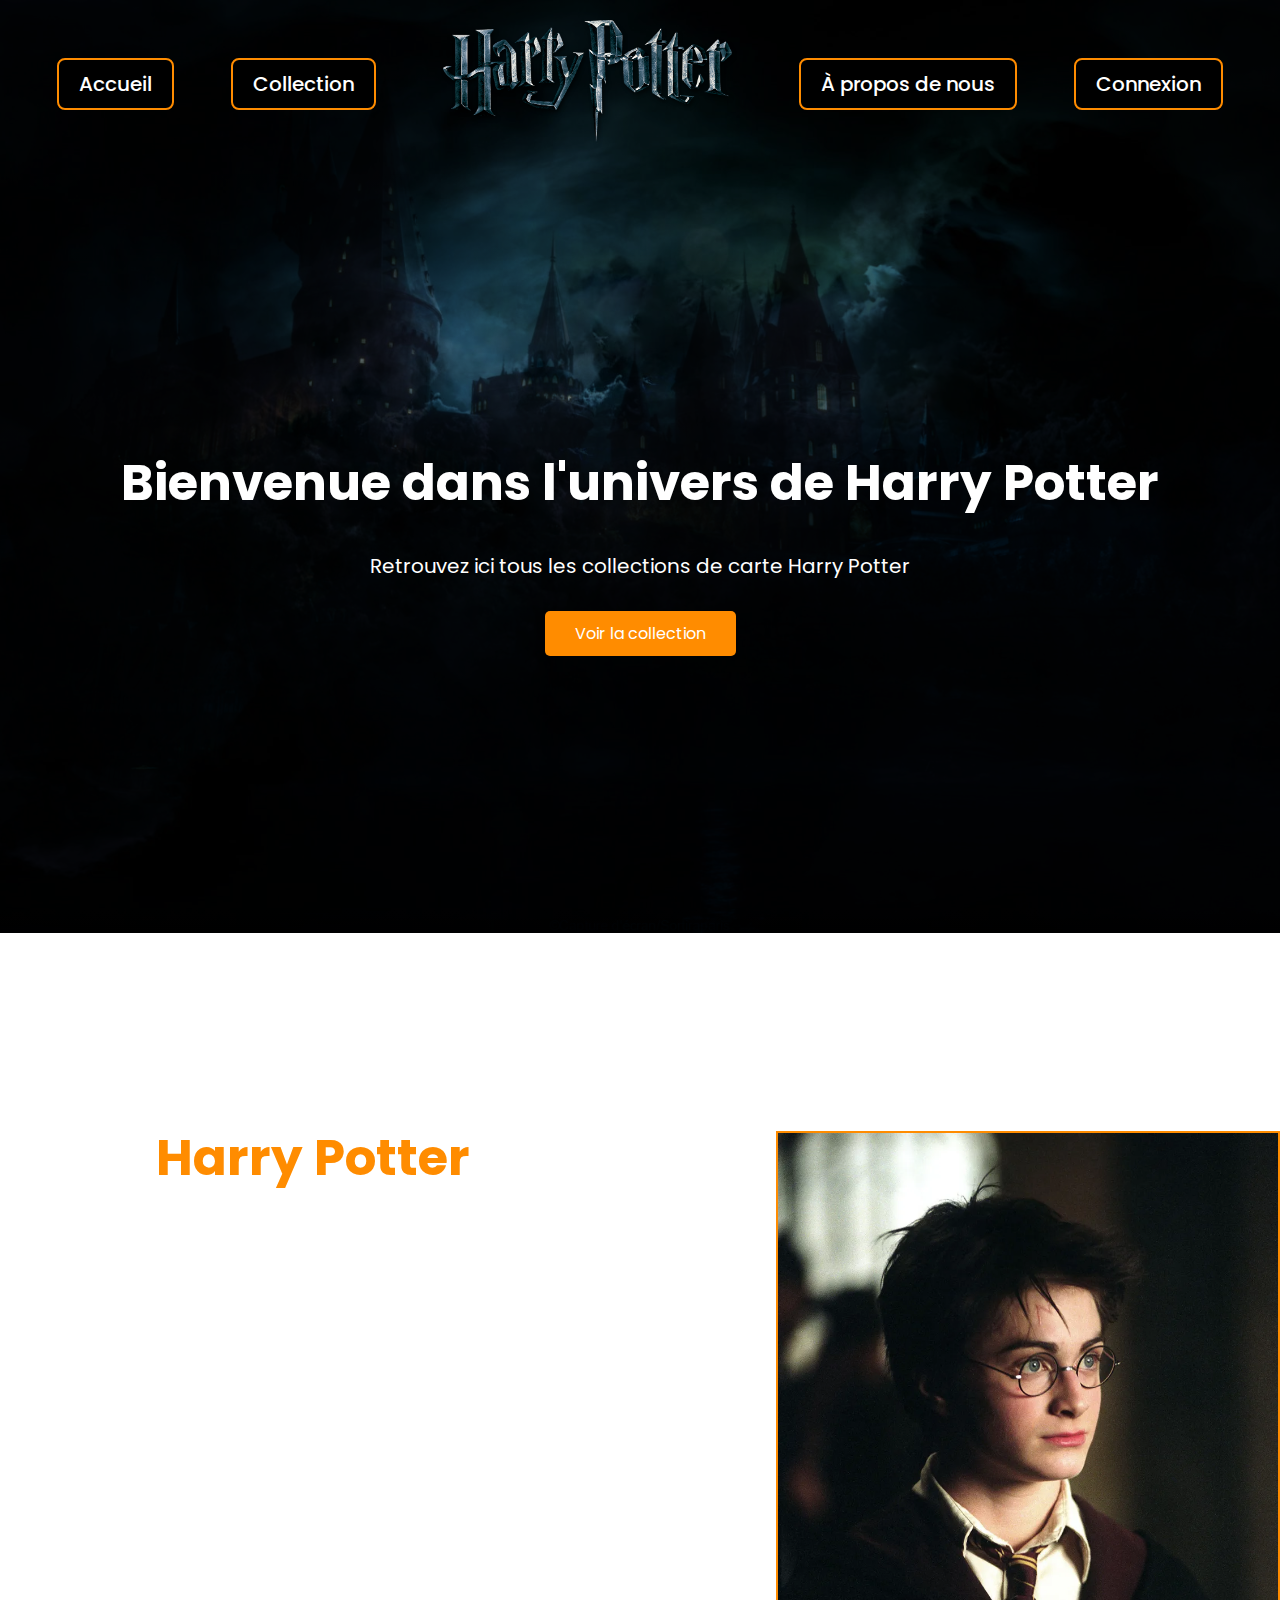
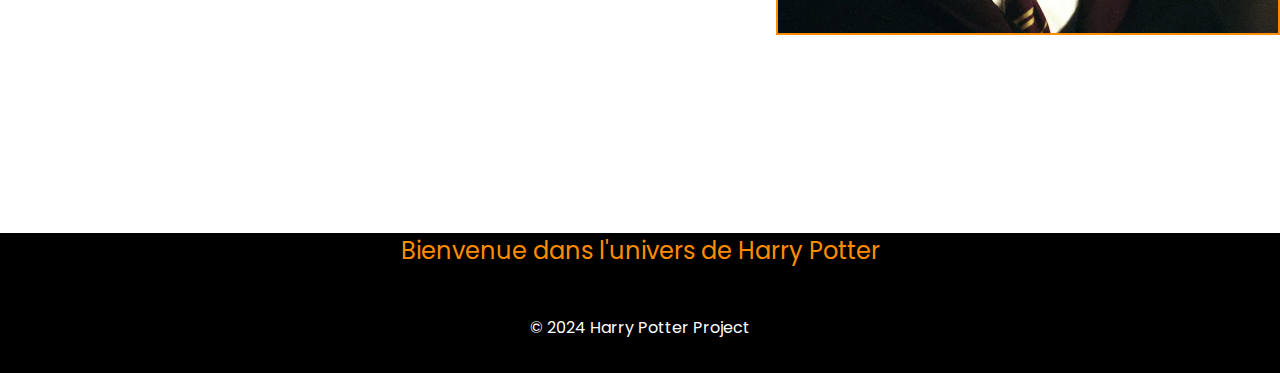
<file: Projet d'Axe (Harry Potter) NEW 2.0/front/html/index.html>
<!DOCTYPE html>
<html lang="en">
  <head>
    <meta charset="UTF-8" />
    <meta name="viewport" content="width=device-width, initial-scale=1.0" />
    <link rel="stylesheet" href="../css/style.css" />
    <link rel="preconnect" href="https://fonts.googleapis.com" />
    <link rel="preconnect" href="https://fonts.gstatic.com" crossorigin />
    <link
      href="https://fonts.googleapis.com/css2?family=Great+Vibes&family=Poppins:ital,wght@0,100;0,200;0,300;0,400;0,500;0,600;0,700;0,800;0,900;1,100;1,200;1,300;1,400;1,500;1,600;1,700;1,800;1,900&display=swap"
      rel="stylesheet"
    />
    <title>Harry Potter Project</title>
  </head>
  <body>
    <div class="background-container">
      <header>
        <nav class="navbar">
          <img
            class="menu-burger"
            src="../img/menu-btn.png"
            alt="menu-burger"
          />
        </nav>

        <div class="header-center">
          <nav class="main-header">
            <ul>
              <li><a href="index.html">Accueil</a></li>
              <li><a href="collection.html">Collection</a></li>
              <li>
                <img
                  class="logo"
                  src="../img/logo.png"
                  alt="logo"
                  width="310"
                />
              </li>
              <li><a href="FAQ.html">À propos de nous</a></li>
              <li><a href="sign-in.html">Connexion</a></li>
            </ul>
          </nav>
        </div>
      </header>

      <main class="main-index">
        <div class="main-section">
          <div class="main-section-center">
            <h1>Bienvenue dans l'univers de Harry Potter</h1>
            <p>Retrouvez ici tous les collections de carte Harry Potter</p>
            <a href="collection.html" class="btn">Voir la collection</a>
          </div>
        </div>
      </main>
    </div>

    <div class="background-container2">
      <div class="about">
        <h2>Harry Potter</h2>
        <p>
          Harry Potter est une série littéraire de fantasy écrite par l'auteure
          britannique J. K. Rowling. Elle raconte les aventures d'un jeune
          sorcier nommé Harry Potteret de ses amis Hermione Granger et Ron
          Weasley, élèves à l'école de sorcellerie Poudlard. L'intrigue
          principale de la série met en scène le combat du jeune Harry Potter
          contre un sorcier noir réputé invincible, Lord Voldemort, qui a tué
          ses parents. L'action se déroule entre 1991 et 1998 dans un monde
          magique parallèle au nôtre. La série comprend sept romans, publiés
          entre 1997 et 2007, et a été adaptée en huit films à succès, entre
          2001 et 2011.
        </p>
      </div>

      <div class="about-img">
        <img src="../img/about-img.webp" alt="harry-potter" width="500" />
      </div>
    </div>

    <footer>
      <div class="marquee">
        <div>
          <span>Bienvenue dans l'univers de Harry Potter</span>
          <span>Bienvenue dans l'univers de Harry Potter</span>
        </div>
      </div>
      <div class="footer-rights">
        <p>© 2024 Harry Potter Project</p>
      </div>
    </footer>

    <script src="../js/sidenav.js"></script>
  </body>
</html>
</file>
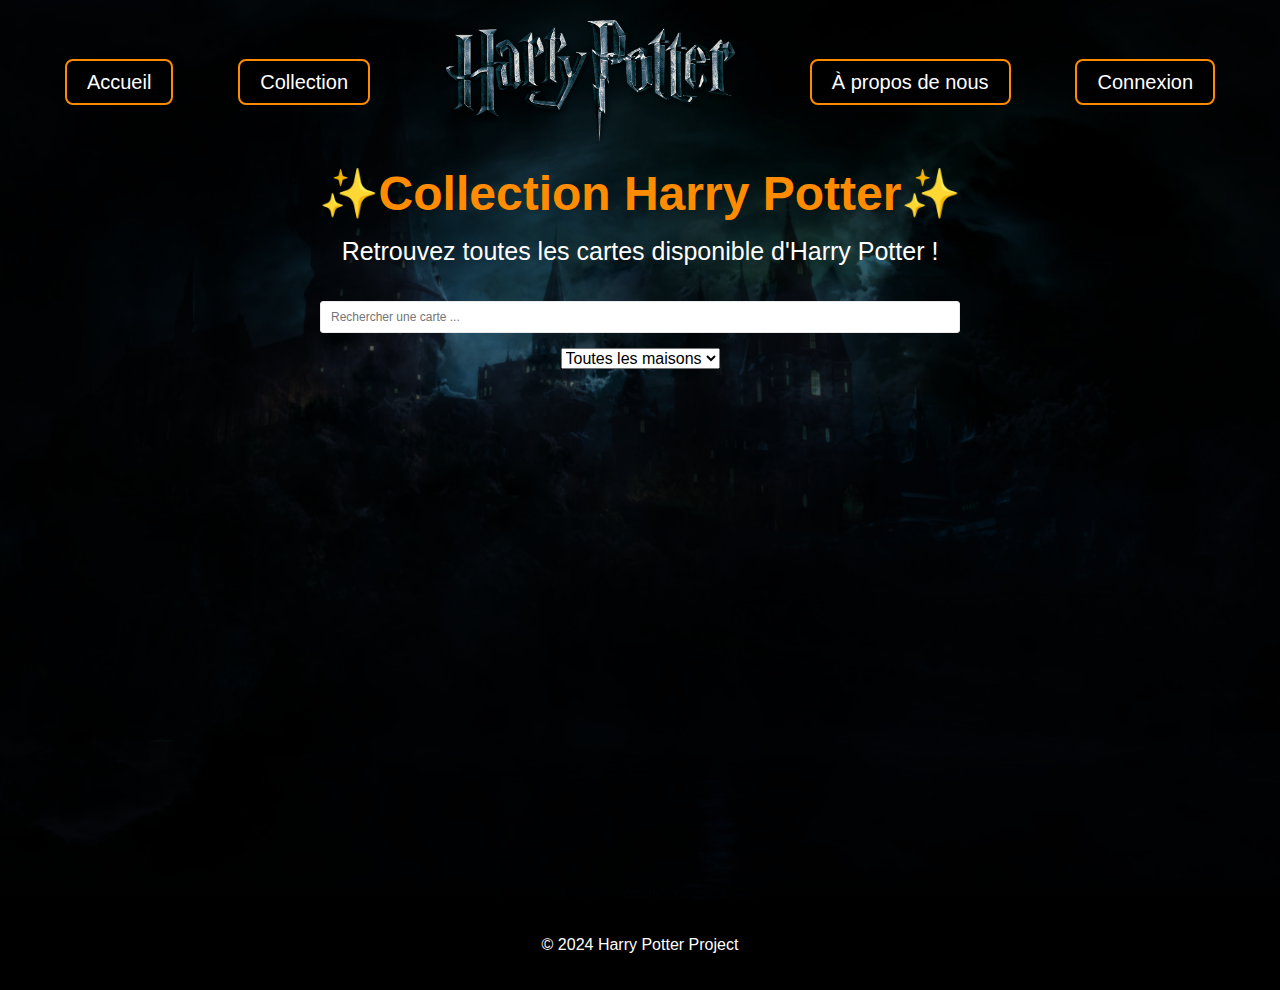
<file: Projet d'Axe (Harry Potter) NEW 2.0/front/html/collection.html>
<!DOCTYPE html>
<html lang="en">
  <head>
    <meta charset="UTF-8" />
    <meta name="viewport" content="width=device-width, initial-scale=1.0" />
    <link rel="stylesheet" href="../css/hp.css" />
    <link
      rel="stylesheet"
      href="https://fonts.googleapis.com/css2?family=Material+Symbols+Outlined:opsz,wght,FILL,GRAD@20..48,100..700,0..1,-50..200"
    />
    <title>Collection</title>
  </head>
  <body>
    <div class="background-container">
      <header>
        <nav class="navbar">
          <img
            class="menu-burger"
            src="../img/menu-btn.png"
            alt="menu-burger"
          />
        </nav>

        <div class="header-center">
          <nav class="main-header">
            <ul>
              <li><a href="index.html">Accueil</a></li>
              <li><a href="collection.html">Collection</a></li>
              <li>
                <img
                  class="logo"
                  src="../img/logo.png"
                  alt="logo"
                  width="310"
                />
              </li>
              <li><a href="FAQ.html">À propos de nous</a></li>
              <li><a href="sign-in.html">Connexion</a></li>
            </ul>
          </nav>
        </div>
      </header>

      <section>
        <div class="hp-top">
          <h1>&#x2728;Collection Harry Potter&#x2728;</h1>
          <p>Retrouvez toutes les cartes disponible d'Harry Potter !</p>
          <div id="searchWrapper">
            <input
              type="text"
              name="searchBar"
              id="searchBar"
              placeholder="Rechercher une carte ..."
            />
          </div>
          <div>
            <select id="houseFilter">
              <option value="all">Toutes les maisons</option>
              <option value="Gryffindor">Gryffindor</option>
              <option value="Hufflepuff">Pouffsouffle</option>
              <option value="Ravenclaw">serdaigle</option>
              <option value="Slytherin">serpentard</option>
              <option value="">autres</option>
            </select>
          </div>
        </div>
      </section>
      <div id="characters"></div>
    </div>

    <footer>
      <div class="footer-rights">
        <p>© 2024 Harry Potter Project</p>
      </div>
    </footer>

    <script>
      function fetchCharacters() {
        return fetch("https://hp-api.lainocs.fr/characters").then((response) =>
          response.json()
        );
      }

      async function displayCharacters() {
        const data = await fetchCharacters();
        document.querySelector("#characters");
        data.forEach((character) => {
          document.querySelector("#characters").innerHTML += `
              <a class="character-card" href="single-hp.html?slug=${character.slug}">
                <h2 class="name">${character.name}</h2>
                <img class="characters" src="${character.image}" alt="${character.name}">
                <label class="container">
                <input type="checkbox">
                  <div class="checkmark">
                    <svg viewBox="0 0 256 256">
                    <rect fill="none" height="256" width="256"></rect>
                    <path d="M224.6,51.9a59.5,59.5,0,0,0-43-19.9,60.5,60.5,0,0,0-44,17.6L128,59.1l-7.5-7.4C97.2,28.3,59.2,26.3,35.9,47.4a59.9,59.9,0,0,0-2.3,87l83.1,83.1a15.9,15.9,0,0,0,22.6,0l81-81C243.7,113.2,245.6,75.2,224.6,51.9Z" stroke-width="20px" stroke="#FFF" fill="none"></path></svg>
                  </div>
              </label>
              </a>
          `;
        });
      }

      displayCharacters();
    </script>

    <script src="../js/searchbar.js"></script>
    <script src="../js/sidenav.js"></script>
    <script src="../js/filter-house.js"></script>
  </body>
</html>
</file>
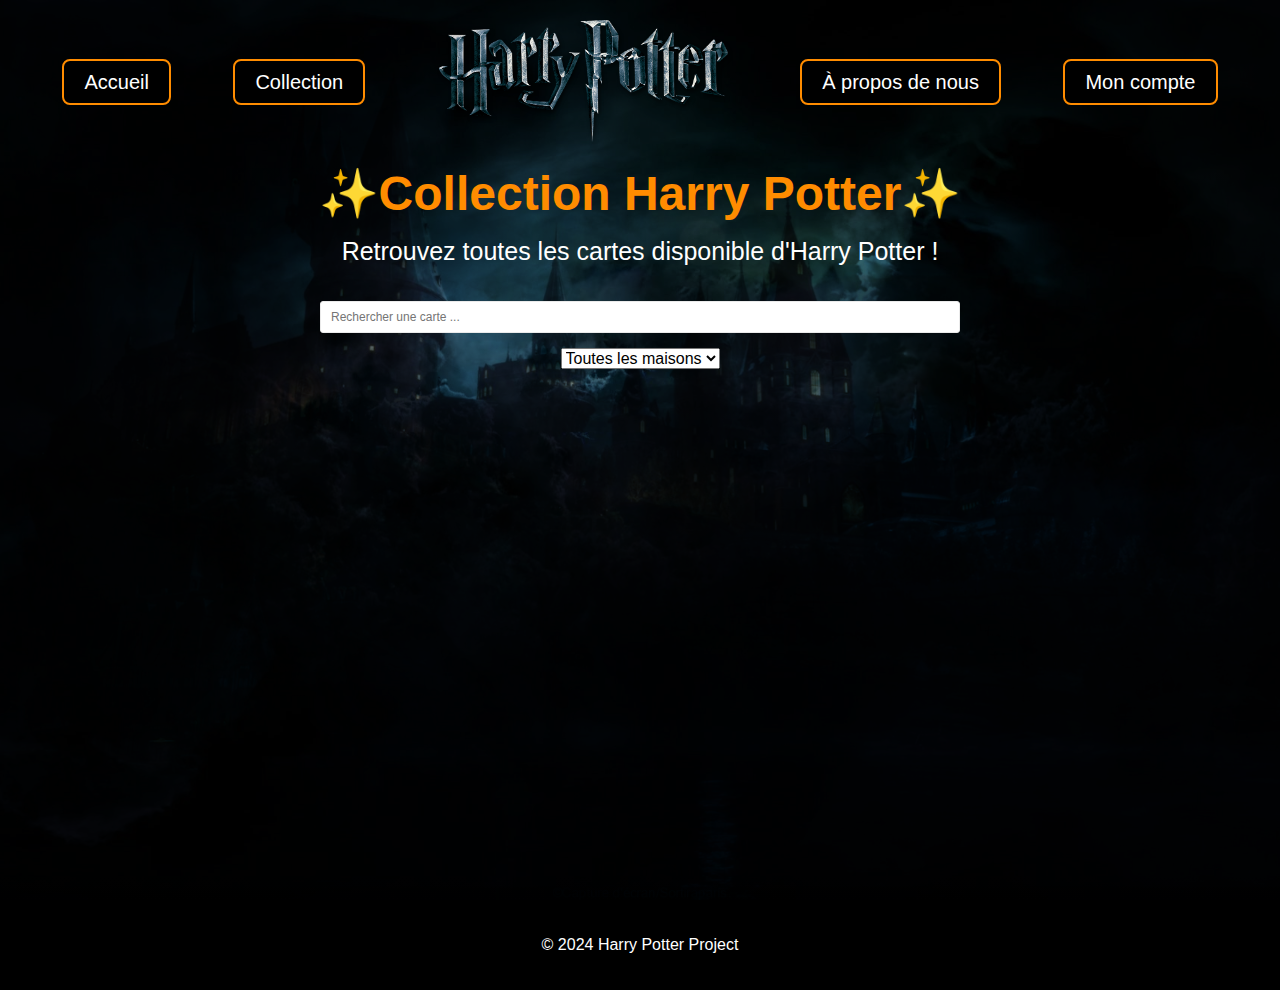
<file: Projet d'Axe (Harry Potter) NEW 2.0/front/html/collection2.html>
<!DOCTYPE html>
<html lang="en">
  <head>
    <meta charset="UTF-8" />
    <meta name="viewport" content="width=device-width, initial-scale=1.0" />
    <link rel="stylesheet" href="../css/hp.css" />
    <link
      rel="stylesheet"
      href="https://fonts.googleapis.com/css2?family=Material+Symbols+Outlined:opsz,wght,FILL,GRAD@20..48,100..700,0..1,-50..200"
    />
    <title>Collection</title>
  </head>
  <body>
    <div class="background-container">
      <header>
        <nav class="navbar">
          <img
            class="menu-burger"
            src="../img/menu-btn.png"
            alt="menu-burger"
          />
        </nav>

        <div class="header-center">
          <nav class="main-header">
            <ul>
              <li><a href="homePage2.html">Accueil</a></li>
              <li><a href="collection2.html">Collection</a></li>
              <li>
                <img
                  class="logo"
                  src="../img/logo.png"
                  alt="logo"
                  width="310"
                />
              </li>
              <li><a href="FAQ2.html">À propos de nous</a></li>
              <li><a href="profil.html">Mon compte</a></li>
            </ul>
          </nav>
        </div>
      </header>

      <section>
        <div class="hp-top">
          <h1>&#x2728;Collection Harry Potter&#x2728;</h1>
          <p>Retrouvez toutes les cartes disponible d'Harry Potter !</p>
          <div id="searchWrapper">
            <input
              type="text"
              name="searchBar"
              id="searchBar"
              placeholder="Rechercher une carte ..."
            />
          </div>
          <div>
            <select id="houseFilter">
              <option value="all">Toutes les maisons</option>
              <option value="Gryffindor">Gryffindor</option>
              <option value="Hufflepuff">Pouffsouffle</option>
              <option value="Ravenclaw">serdaigle</option>
              <option value="Slytherin">serpentard</option>
              <option value="">autres</option>
            </select>
          </div>
        </div>
      </section>
      <div id="characters"></div>
    </div>

    <footer>
      <div class="footer-rights">
        <p>© 2024 Harry Potter Project</p>
      </div>
    </footer>

    <script>
      function fetchCharacters() {
        return fetch("https://hp-api.lainocs.fr/characters").then((response) =>
          response.json()
        );
      }

      async function displayCharacters() {
        const data = await fetchCharacters();
        document.querySelector("#characters");
        data.forEach((character) => {
          document.querySelector("#characters").innerHTML += `
              <a class="character-card" href="single-hp.html?slug=${character.slug}">
                <h2 class="name">${character.name}</h2>
                <img class="characters" src="${character.image}" alt="${character.name}">
                <label class="container">
                <input type="checkbox">
                  <div class="checkmark">
                    <svg viewBox="0 0 256 256">
                    <rect fill="none" height="256" width="256"></rect>
                    <path d="M224.6,51.9a59.5,59.5,0,0,0-43-19.9,60.5,60.5,0,0,0-44,17.6L128,59.1l-7.5-7.4C97.2,28.3,59.2,26.3,35.9,47.4a59.9,59.9,0,0,0-2.3,87l83.1,83.1a15.9,15.9,0,0,0,22.6,0l81-81C243.7,113.2,245.6,75.2,224.6,51.9Z" stroke-width="20px" stroke="#FFF" fill="none"></path></svg>
                  </div>
              </label>
              </a>
          `;
        });
      }

      displayCharacters();
    </script>

    <script src="../js/searchbar.js"></script>
    <script src="../js/sidenav.js"></script>
    <script src="../js/filter-house.js"></script>
  </body>
</html>
</file>
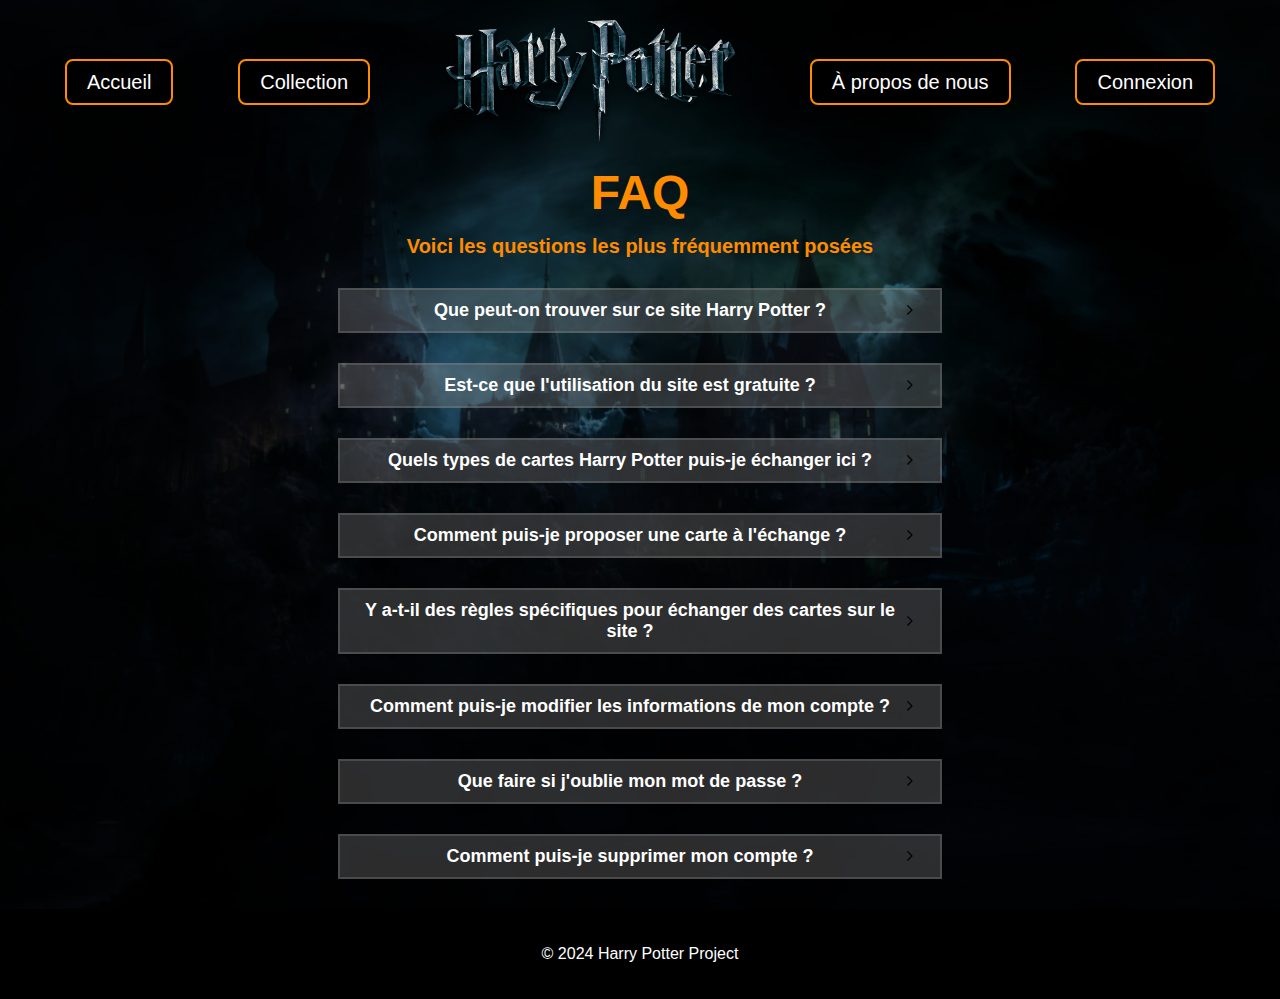
<file: Projet d'Axe (Harry Potter) NEW 2.0/front/html/FAQ.html>
<!DOCTYPE html>
<html lang="en">
<head>
    <meta charset="UTF-8">
    <meta name="viewport" content="width=device-width, initial-scale=1.0">
    <link rel="stylesheet" href="../css/faq.css">
    <title>FAQ</title>
</head>
<body>
    <div class="background-container">
        <header>
            <nav class="navbar">
                <img class="menu-burger" src="../img/menu-btn.png" alt="menu-burger">
              </nav>
    
            <div class="header-center">
              <nav class="main-header">
                    <ul>
                        <li><a href="index.html">Accueil</a></li>
                        <li><a href="collection.html">Collection</a></li>
                        <li><img class="logo" src="../img/logo.png" alt="logo" width="310"></li>
                        <li><a href="FAQ.html">À propos de nous</a></li>
                        <li><a href="sign-in.html">Connexion</a></li>
                    </ul>
                </nav>
            </div>
        </header>

            <div class="faq">
                <h1 class="title-faq">FAQ</h1>
                <h2 class="subtitle-faq">Voici les questions les plus fréquemment posées</h2>
            </div>

        <section class="accordeon">
            <div class="title">
                <p>Que peut-on trouver sur ce site Harry Potter ?</p>
                <img src="../svg/chevron.svg" alt="Fleche">
            </div>
    
            <div class="content">
                <p>Une plateforme en ligne dédiée aux fans de Harry Potter pour échanger des cartes collectibles.
                Notre communauté permet aux collectionneurs de trouver et d'échanger des cartes rares, de compléter
                leurs collections et de rencontrer d'autres fans.</p>
            </div>
        </section>
    
        <section class="accordeon">
            <div class="title">
                <p>Est-ce que l'utilisation du site est gratuite ?</p>
                <img src="../svg/chevron.svg" alt="Fleche">
            </div>
    
            <div class="content">
                <p>Oui, l'inscription et l'utilisation du site sont totalement gratuites.
                Cependant, des options premium sont disponibles pour ceux qui souhaitent bénéficier de fonctionnalités avancées.</p>
            </div>
        </section>

        <section class="accordeon">
            <div class="title">
                <p>Quels types de cartes Harry Potter puis-je échanger ici ?</p>
                <img src="../svg/chevron.svg" alt="Fleche">
            </div>
    
            <div class="content">
                <p>Vous pouvez échanger tous types de cartes Harry Potter,
                qu'elles soient issues de jeux de cartes à collectionner, de séries spéciales ou d'éditions limitées.</p>
            </div>
        </section>

        <section class="accordeon">
            <div class="title">
                <p>Comment puis-je proposer une carte à l'échange ?</p>
                <img src="../svg/chevron.svg" alt="Fleche">
            </div>
    
            <div class="content">
                <p>Pour proposer une carte, allez sur votre tableau de bord depuis votre compte
                et sélectionnez "Proposer une carte". Remplissez les informations nécessaires</p>
            </div>
        </section>

        <section class="accordeon">
            <div class="title">
                <p>Y a-t-il des règles spécifiques pour échanger des cartes sur le site ?</p>
                <img src="../svg/chevron.svg" alt="Fleche">
            </div>
    
            <div class="content">
                <p>Oui, vous devez respecter nos conditions d'utilisation, ne proposer que des cartes
                authentiques et vous engager à compléter l'échange de manière équitable et sécurisée.</p>
            </div>
        </section>

        <section class="accordeon">
            <div class="title">
                <p>Comment puis-je modifier les informations de mon compte ?</p>
                <img src="../svg/chevron.svg" alt="Fleche">
            </div>
    
            <div class="content">
                <p>Accédez à votre profil et sélectionnez "Modifier le profil" pour changer vos informations personnelles.</p>
            </div>
        </section>
        
        <section class="accordeon">
            <div class="title">
                <p>Que faire si j'oublie mon mot de passe ?</p>
                <img src="../svg/chevron.svg" alt="Fleche">
            </div>
    
            <div class="content">
                <p>Cliquez sur "Mot de passe oublié ?" à la page de connexion et suivez les instructions pour réinitialiser votre mot de passe.</p>
            </div>
        </section>

        <section class="accordeon">
            <div class="title">
                <p>Comment puis-je supprimer mon compte ?</p>
                <img src="../svg/chevron.svg" alt="Fleche">
            </div>
    
            <div class="content">
                <p>Pour supprimer votre compte, veuillez contacter notre support via le formulaire de contact et nous traiterons votre demande.</p>
            </div>
        </section>

        <footer>
            <div class="footer-rights">
                <p>© 2024 Harry Potter Project</p>
            </div>
        </footer>

    <script src="../js/accordeon.js"></script>
    <script src="../js/sidenav.js"></script>

</body>
</html>
</file>
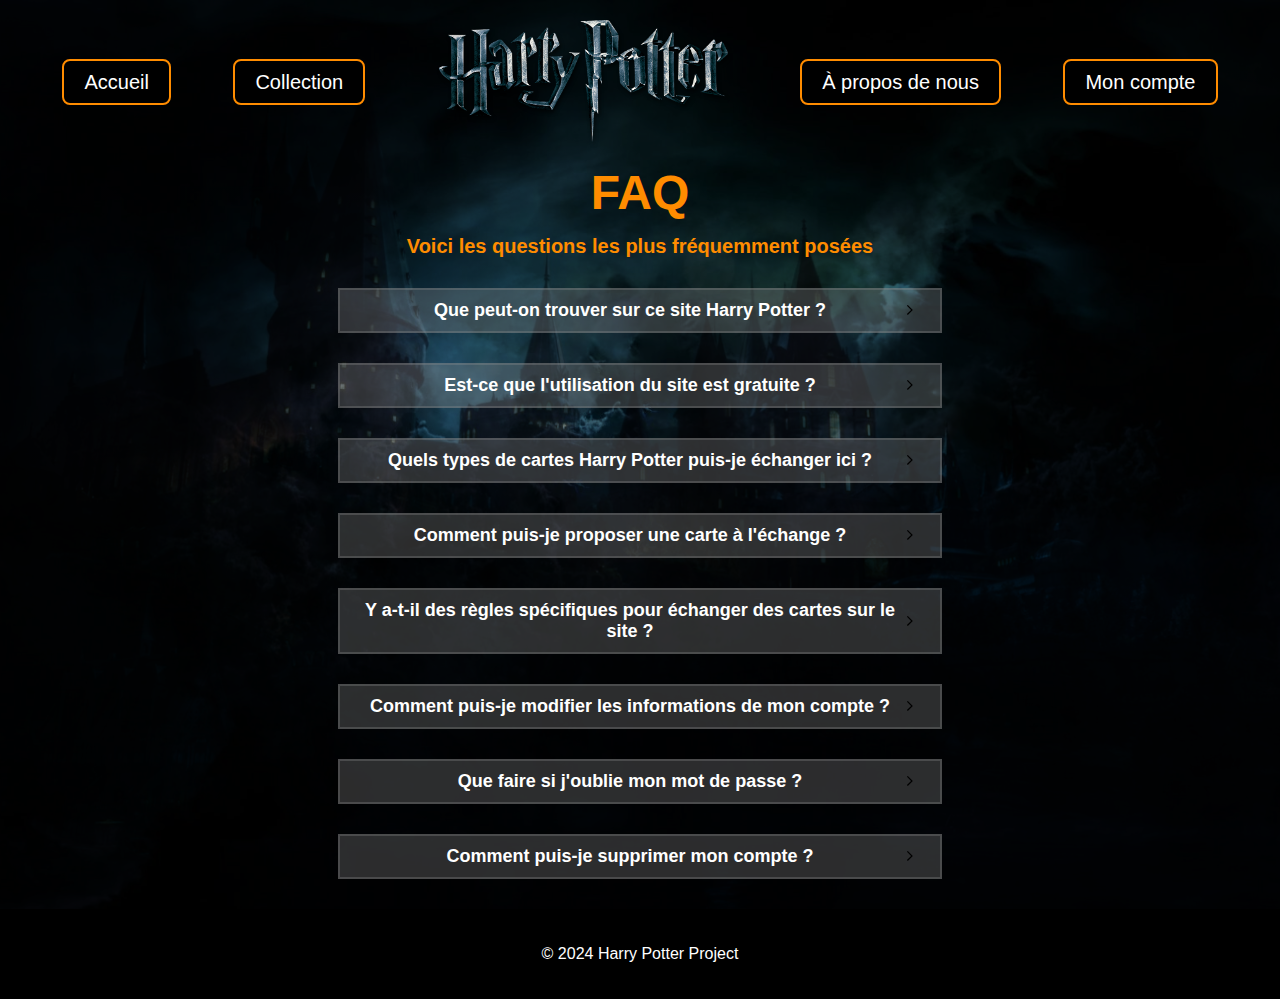
<file: Projet d'Axe (Harry Potter) NEW 2.0/front/html/FAQ2.html>
<!DOCTYPE html>
<html lang="en">
<head>
    <meta charset="UTF-8">
    <meta name="viewport" content="width=device-width, initial-scale=1.0">
    <link rel="stylesheet" href="../css/faq.css">
    <title>FAQ</title>
</head>
<body>
    <div class="background-container">
        <header>
            <nav class="navbar">
                <img class="menu-burger" src="../img/menu-btn.png" alt="menu-burger">
              </nav>
    
            <div class="header-center">
              <nav class="main-header">
                    <ul>
                        <li><a href="homePage2.html">Accueil</a></li>
                        <li><a href="collection2.html">Collection</a></li>
                        <li><img class="logo" src="../img/logo.png" alt="logo" width="310"></li>
                        <li><a href="FAQ2.html">À propos de nous</a></li>
                        <li><a href="profil.html">Mon compte</a></li>
                    </ul>
                </nav>
            </div>
        </header>

            <div class="faq">
                <h1 class="title-faq">FAQ</h1>
                <h2 class="subtitle-faq">Voici les questions les plus fréquemment posées</h2>
            </div>

        <section class="accordeon">
            <div class="title">
                <p>Que peut-on trouver sur ce site Harry Potter ?</p>
                <img src="../svg/chevron.svg" alt="Fleche">
            </div>
    
            <div class="content">
                <p>Une plateforme en ligne dédiée aux fans de Harry Potter pour échanger des cartes collectibles.
                Notre communauté permet aux collectionneurs de trouver et d'échanger des cartes rares, de compléter
                leurs collections et de rencontrer d'autres fans.</p>
            </div>
        </section>
    
        <section class="accordeon">
            <div class="title">
                <p>Est-ce que l'utilisation du site est gratuite ?</p>
                <img src="../svg/chevron.svg" alt="Fleche">
            </div>
    
            <div class="content">
                <p>Oui, l'inscription et l'utilisation du site sont totalement gratuites.
                Cependant, des options premium sont disponibles pour ceux qui souhaitent bénéficier de fonctionnalités avancées.</p>
            </div>
        </section>

        <section class="accordeon">
            <div class="title">
                <p>Quels types de cartes Harry Potter puis-je échanger ici ?</p>
                <img src="../svg/chevron.svg" alt="Fleche">
            </div>
    
            <div class="content">
                <p>Vous pouvez échanger tous types de cartes Harry Potter,
                qu'elles soient issues de jeux de cartes à collectionner, de séries spéciales ou d'éditions limitées.</p>
            </div>
        </section>

        <section class="accordeon">
            <div class="title">
                <p>Comment puis-je proposer une carte à l'échange ?</p>
                <img src="../svg/chevron.svg" alt="Fleche">
            </div>
    
            <div class="content">
                <p>Pour proposer une carte, allez sur votre tableau de bord depuis votre compte
                et sélectionnez "Proposer une carte". Remplissez les informations nécessaires</p>
            </div>
        </section>

        <section class="accordeon">
            <div class="title">
                <p>Y a-t-il des règles spécifiques pour échanger des cartes sur le site ?</p>
                <img src="../svg/chevron.svg" alt="Fleche">
            </div>
    
            <div class="content">
                <p>Oui, vous devez respecter nos conditions d'utilisation, ne proposer que des cartes
                authentiques et vous engager à compléter l'échange de manière équitable et sécurisée.</p>
            </div>
        </section>

        <section class="accordeon">
            <div class="title">
                <p>Comment puis-je modifier les informations de mon compte ?</p>
                <img src="../svg/chevron.svg" alt="Fleche">
            </div>
    
            <div class="content">
                <p>Accédez à votre profil et sélectionnez "Modifier le profil" pour changer vos informations personnelles.</p>
            </div>
        </section>
        
        <section class="accordeon">
            <div class="title">
                <p>Que faire si j'oublie mon mot de passe ?</p>
                <img src="../svg/chevron.svg" alt="Fleche">
            </div>
    
            <div class="content">
                <p>Cliquez sur "Mot de passe oublié ?" à la page de connexion et suivez les instructions pour réinitialiser votre mot de passe.</p>
            </div>
        </section>

        <section class="accordeon">
            <div class="title">
                <p>Comment puis-je supprimer mon compte ?</p>
                <img src="../svg/chevron.svg" alt="Fleche">
            </div>
    
            <div class="content">
                <p>Pour supprimer votre compte, veuillez contacter notre support via le formulaire de contact et nous traiterons votre demande.</p>
            </div>
        </section>

        <footer>
            <div class="footer-rights">
                <p>© 2024 Harry Potter Project</p>
            </div>
        </footer>

    <script src="../js/accordeon.js"></script>
    <script src="../js/sidenav.js"></script>

</body>
</html>
</file>
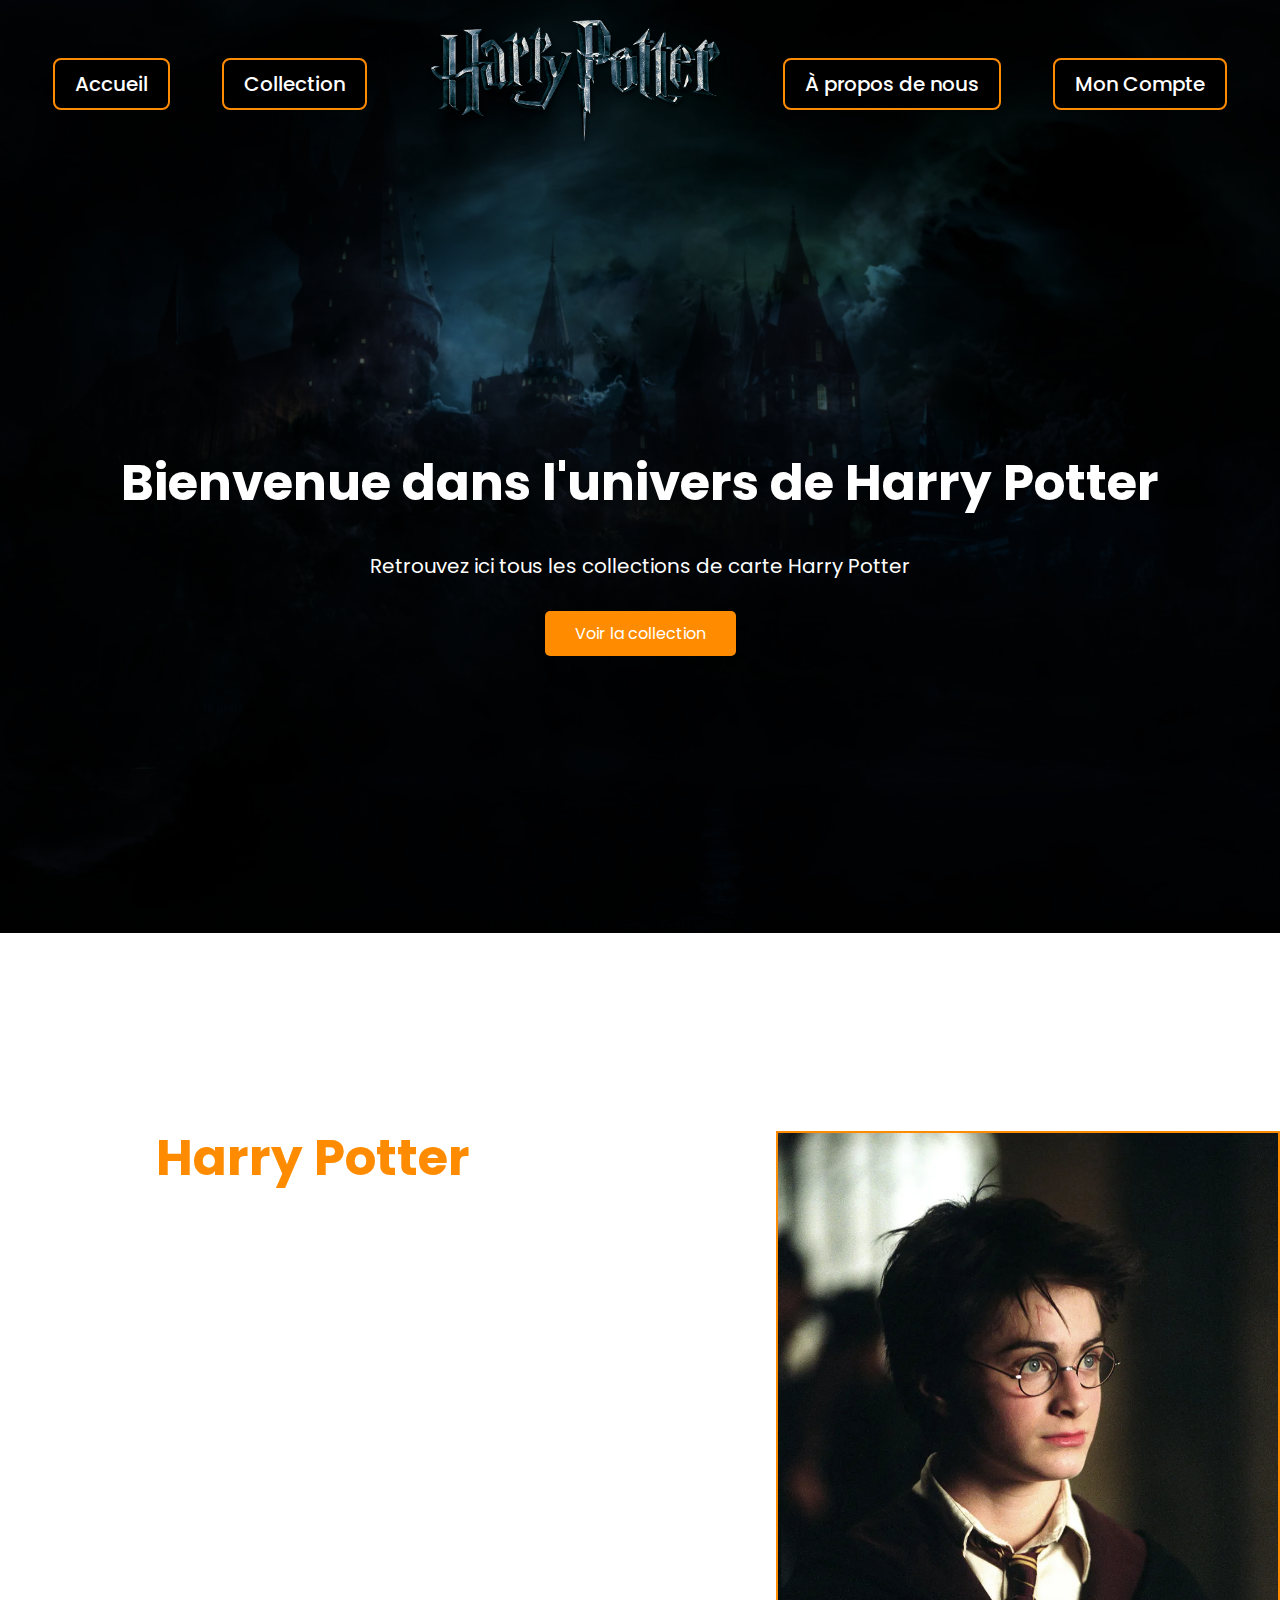
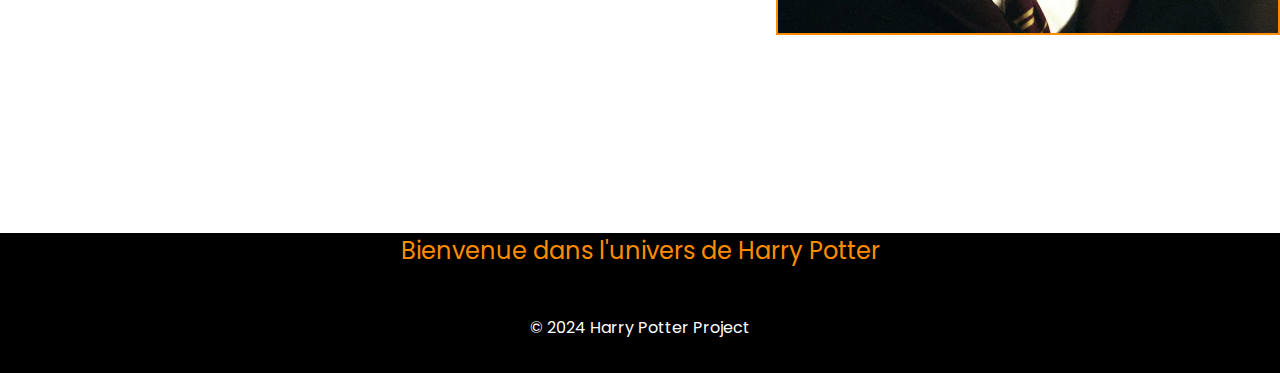
<file: Projet d'Axe (Harry Potter) NEW 2.0/front/html/homePage2.html>
<!DOCTYPE html>
<html lang="en">
  <head>
    <meta charset="UTF-8" />
    <meta name="viewport" content="width=device-width, initial-scale=1.0" />
    <link rel="stylesheet" href="../css/style.css" />
    <link rel="preconnect" href="https://fonts.googleapis.com" />
    <link rel="preconnect" href="https://fonts.gstatic.com" crossorigin />
    <link
      href="https://fonts.googleapis.com/css2?family=Great+Vibes&family=Poppins:ital,wght@0,100;0,200;0,300;0,400;0,500;0,600;0,700;0,800;0,900;1,100;1,200;1,300;1,400;1,500;1,600;1,700;1,800;1,900&display=swap"
      rel="stylesheet"
    />
    <title>Harry Potter Project</title>
  </head>
  <body>
    <div class="background-container">
      <header>
        <nav class="navbar">
          <img
            class="menu-burger"
            src="../img/menu-btn.png"
            alt="menu-burger"
          />
        </nav>

        <div class="header-center">
          <nav class="main-header">
            <ul>
              <li><a href="homePage2.html">Accueil</a></li>
              <li><a href="collection2.html">Collection</a></li>
              <li>
                <img
                  class="logo"
                  src="../img/logo.png"
                  alt="logo"
                  width="310"
                />
              </li>
              <li><a href="FAQ2.html">À propos de nous</a></li>
              <li><a href="profil.html">Mon Compte</a></li>
            </ul>
          </nav>
        </div>
      </header>

      <main class="main-index">
        <div class="main-section">
          <div class="main-section-center">
            <h1>Bienvenue dans l'univers de Harry Potter</h1>
            <p>Retrouvez ici tous les collections de carte Harry Potter</p>
            <a href="collection.html" class="btn">Voir la collection</a>
          </div>
        </div>
      </main>
    </div>

    <div class="background-container2">
      <div class="about">
        <h2>Harry Potter</h2>
        <p>
          Harry Potter est une série littéraire de fantasy écrite par l'auteure
          britannique J. K. Rowling. Elle raconte les aventures d'un jeune
          sorcier nommé Harry Potteret de ses amis Hermione Granger et Ron
          Weasley, élèves à l'école de sorcellerie Poudlard. L'intrigue
          principale de la série met en scène le combat du jeune Harry Potter
          contre un sorcier noir réputé invincible, Lord Voldemort, qui a tué
          ses parents. L'action se déroule entre 1991 et 1998 dans un monde
          magique parallèle au nôtre. La série comprend sept romans, publiés
          entre 1997 et 2007, et a été adaptée en huit films à succès, entre
          2001 et 2011.
        </p>
      </div>

      <div class="about-img">
        <img src="../img/about-img.webp" alt="harry-potter" width="500" />
      </div>
    </div>

    <footer>
      <div class="marquee">
        <div>
          <span>Bienvenue dans l'univers de Harry Potter</span>
          <span>Bienvenue dans l'univers de Harry Potter</span>
        </div>
      </div>
      <div class="footer-rights">
        <p>© 2024 Harry Potter Project</p>
      </div>
    </footer>

    <script src="../js/sidenav.js"></script>
  </body>
</html>
</file>
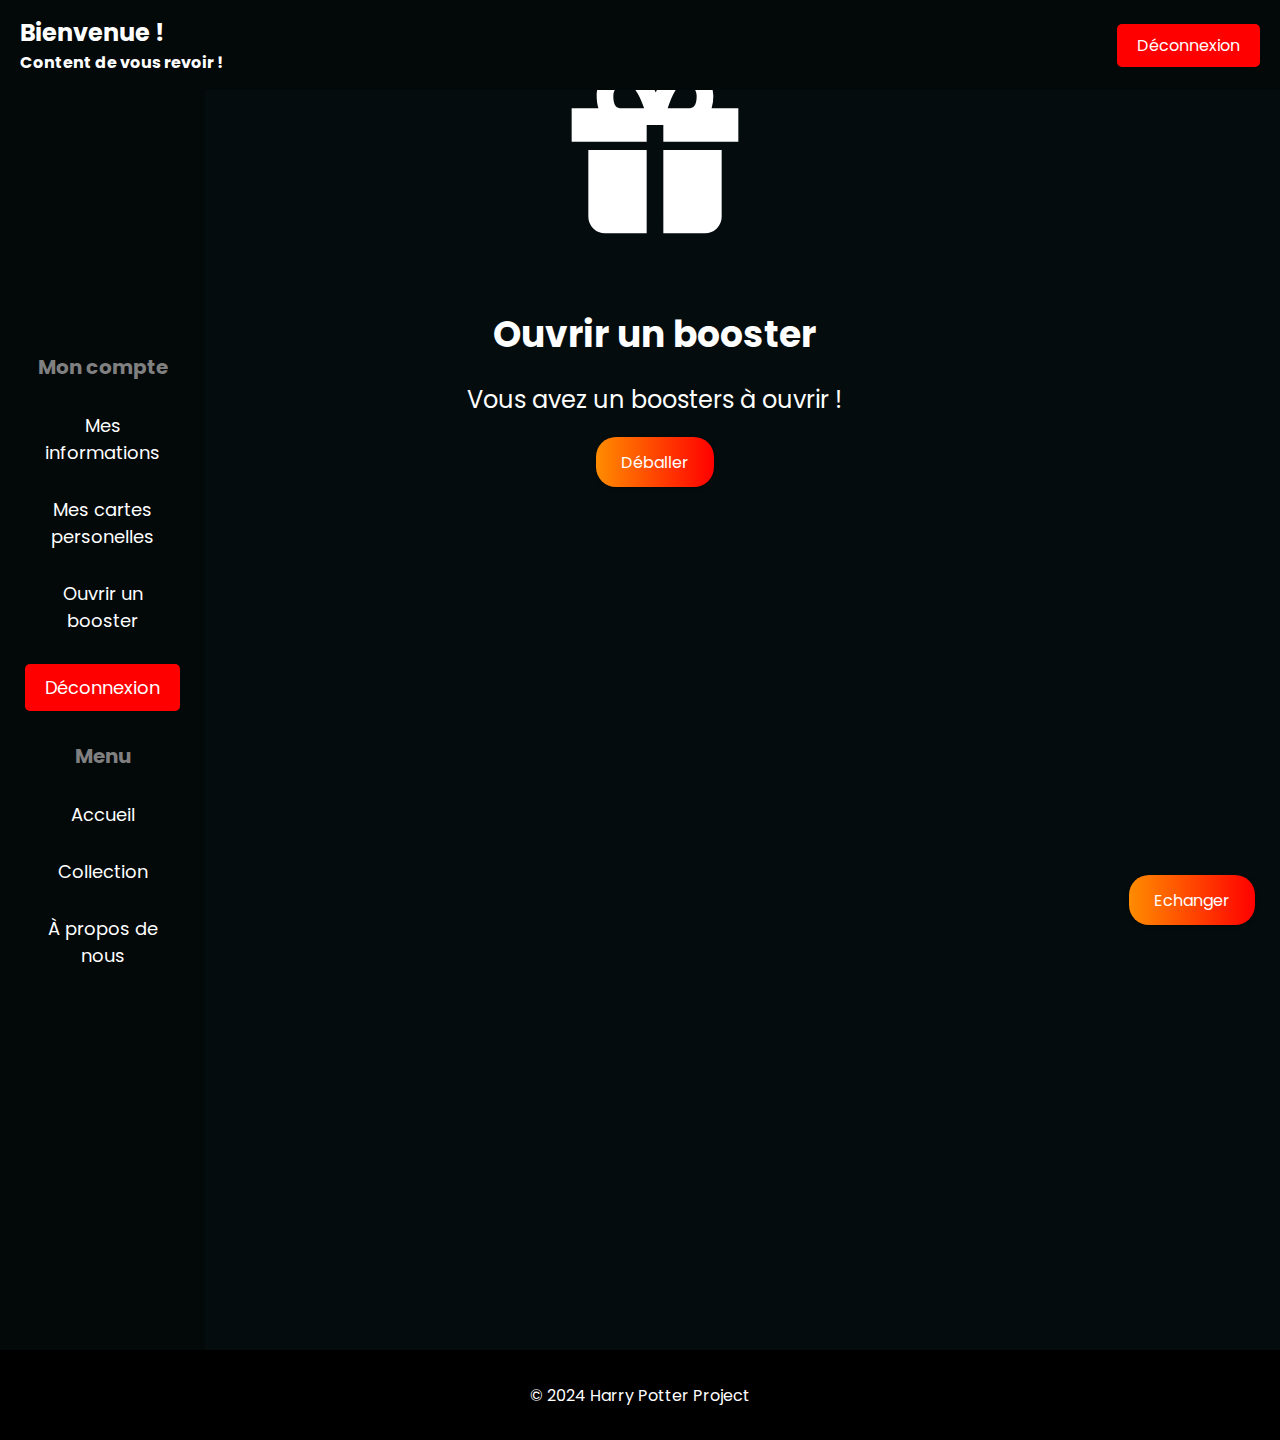
<file: Projet d'Axe (Harry Potter) NEW 2.0/front/html/openBooster.html>
<!DOCTYPE html>
<html lang="en">
<head>
    <meta charset="UTF-8">
    <meta name="viewport" content="width=device-width, initial-scale=1.0">
    <link rel="stylesheet" href="../css/booster.css">
    <link rel="stylesheet" href="../css/hp.css">
    <link rel="preconnect" href="https://fonts.googleapis.com">
    <link rel="preconnect" href="https://fonts.gstatic.com" crossorigin>
    <link href="https://fonts.googleapis.com/css2?family=Great+Vibes&family=Poppins:ital,wght@0,100;0,200;0,300;0,400;0,500;0,600;0,700;0,800;0,900;1,100;1,200;1,300;1,400;1,500;1,600;1,700;1,800;1,900&display=swap" rel="stylesheet">
    <title>Mes Cartes Personnelles</title>
</head>
<body>

<div class="profil-page">
    <div class="left-menu">
        <nav>
            <ul>
                <li><h3>Mon compte</h3></li>
                <a href="profil.html" class="myinfo">Mes informations</a>
                <a href="mesCartes.html">Mes cartes personelles</a>
                <a href="openBooster.html">Ouvrir un booster</a>
                <a href="index.html" class="logout">Déconnexion</a>
                <li><h3>Menu</h3></li>
                <a href="index.html">Accueil</a>
                <a href="collection.html">Collection</a>
                <a href="FAQ.html">À propos de nous</a>
            </ul>
        </nav>
    </div>

    <div class="header">
        <div class="welcome">
            <h1>Bienvenue !</h1>
            <h2>Content de vous revoir !</h2>
        </div>
        
        <div class="header-logout">
            <a href="index.html">Déconnexion</a>
        </div>
    </div>

    <div class="containercard">

    <div class="booster">
        <svg xmlns="http://www.w3.org/2000/svg" viewBox="0 0 24 24"><path d="M5 12H4v8a2 2 0 0 0 2 2h5V12H5zm13 0h-5v10h5a2 2 0 0 0 2-2v-8h-2zm.791-5A4.92 4.92 0 0 0 19 5.5C19 3.57 17.43 2 15.5 2c-1.622 0-2.705 1.482-3.404 3.085C11.407 3.57 10.269 2 8.5 2 6.57 2 5 3.57 5 5.5c0 .596.079 1.089.209 1.5H2v4h9V9h2v2h9V7h-3.209zM7 5.5C7 4.673 7.673 4 8.5 4c.888 0 1.714 1.525 2.198 3H8c-.374 0-1 0-1-1.5zM15.5 4c.827 0 1.5.673 1.5 1.5C17 7 16.374 7 16 7h-2.477c.51-1.576 1.251-3 1.977-3z"></path></svg>
        <h2>Ouvrir un booster</h2>
        <p>Vous avez un boosters à ouvrir !</p>
        <div class="boosterOp">
            <button id="openBooster" onclick="draw()">Déballer</button>
        </div>
    </div>

    <div class="carte"></div>
</div>

    <div class="modal-place">
        <button id="openModal">Echanger</button>
    </div>

    <div class="modal" id="modal">
        <div class="modal-container">
            <h2>Echanger une carte</h2>
            <p>Entrez le nom de la carte</p>
            <input type="text" placeholder="Ex : Harry Potter">
            <p>Nom de la personne</p>
            <input type="text" placeholder="Ex : David">
            <button id="send-success">Envoyer la demande d'échange</button>
            <div class="closemodal-margintop">
                <button id="closeModal">X</button>
            </div>
        </div>
    </div>
</div>
    
    <footer>
        <div class="footer-rights">
            <p>© 2024 Harry Potter Project</p>
        </div>
    </footer>

    <script src="../js/modal.js"></script>
    <script src="../js/draw.js"></script>
    <script src="../js/booster.js"></script>
</body>
</html>
</file>
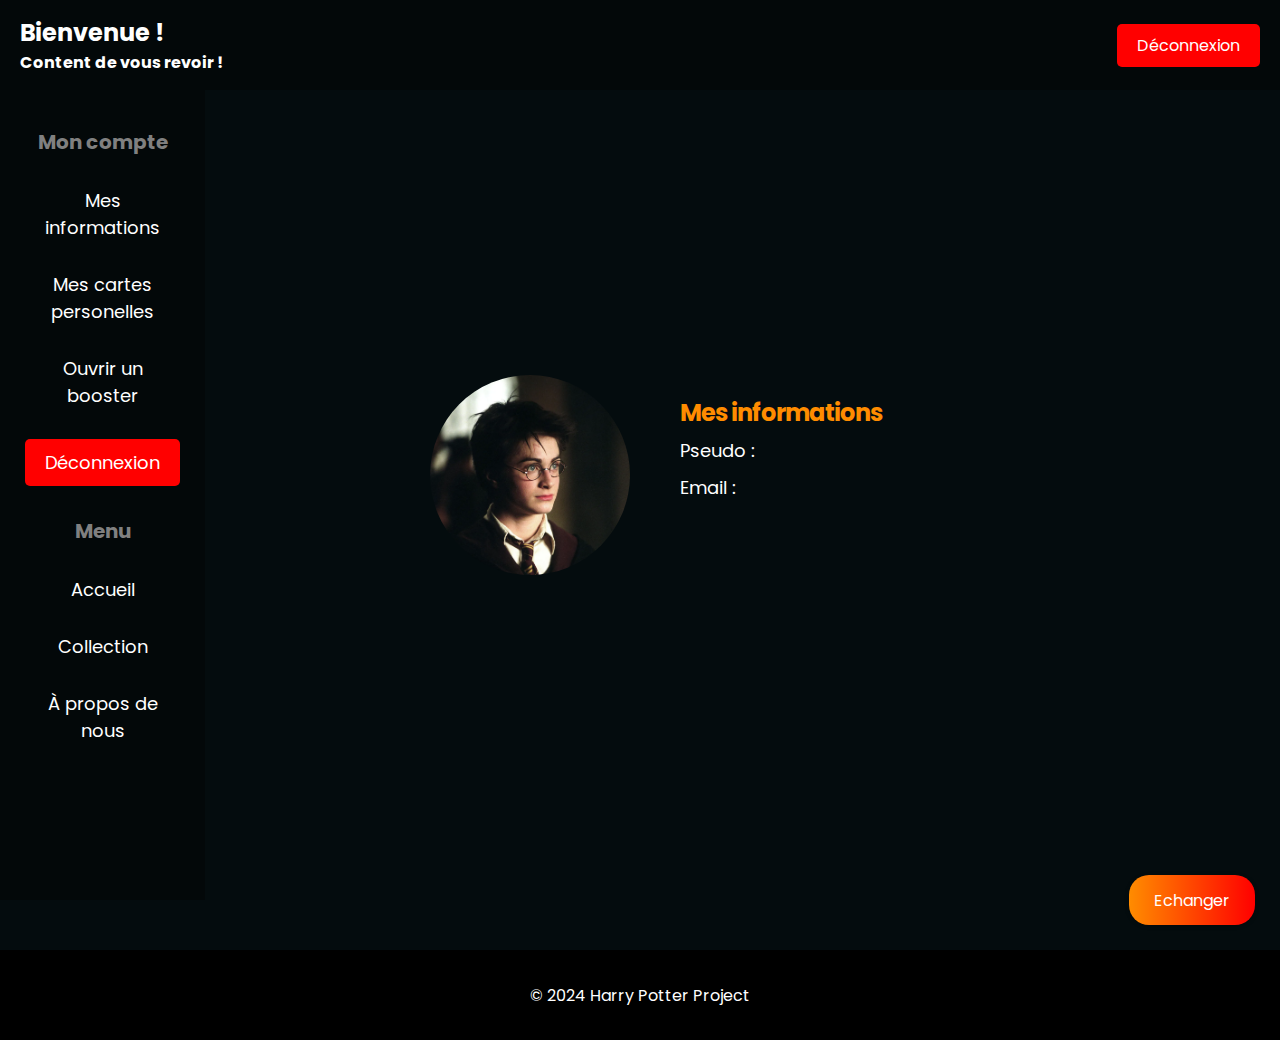
<file: Projet d'Axe (Harry Potter) NEW 2.0/front/html/profil.html>
<!DOCTYPE html>
<html lang="en">
  <head>
    <meta charset="UTF-8" />
    <meta name="viewport" content="width=device-width, initial-scale=1.0" />
    <link rel="stylesheet" href="../css/profil.css" />
    <link rel="preconnect" href="https://fonts.googleapis.com" />
    <link rel="preconnect" href="https://fonts.gstatic.com" crossorigin />
    <link
      href="https://fonts.googleapis.com/css2?family=Great+Vibes&family=Poppins:ital,wght@0,100;0,200;0,300;0,400;0,500;0,600;0,700;0,800;0,900;1,100;1,200;1,300;1,400;1,500;1,600;1,700;1,800;1,900&display=swap"
      rel="stylesheet"
    />
    <title>Profil</title>
  </head>
  <body>
    <div class="profil-page">
      <div class="left-menu">
        <nav>
          <ul>
            <li><h3>Mon compte</h3></li>
            <a href="profil.html" class="myinfo">Mes informations</a>
            <a href="mesCartes.html">Mes cartes personelles</a>
            <a href="openBooster.html">Ouvrir un booster</a>
            <a href="index.html" class="logout">Déconnexion</a>
            <li><h3>Menu</h3></li>
            <a href="homePage2.html">Accueil</a>
            <a href="collection2.html">Collection</a>
            <a href="FAQ2.html">À propos de nous</a>
          </ul>
        </nav>
      </div>

      <div class="header">
        <div class="welcome">
          <h1>Bienvenue !</h1>
          <h2>Content de vous revoir !</h2>
        </div>

        <div class="header-logout">
          <a href="index.html">Déconnexion</a>
        </div>
      </div>

      <div class="profil-img">
        <img src="../img/about-img.webp" alt="Harry Potter" />
      </div>
      <div class="profil">
        <div class="profil-info">
          <h2>Mes informations</h2>
          <div class="info">
            <p>Pseudo : <span id="pseudo"></span></p>
            <p>Email : <span id="email"></span></p>
          </div>
        </div>
      </div>
      <div class="modal-place">
        <button id="openModal">Echanger</button>
      </div>

      <div class="modal" id="modal">
        <div class="modal-container">
          <h2>Echanger une carte</h2>
          <p>Entrez le nom de la carte</p>
          <input type="text" placeholder="Ex : Harry Potter" />
          <p>Nom de la personne</p>
          <input type="text" placeholder="Ex : David" />
          <button id="send-success">Envoyer la demande d'échange</button>
          <div class="closemodal-margintop">
            <button id="closeModal">X</button>
          </div>
        </div>
      </div>
    </div>

    <footer>
      <div class="footer-rights">
        <p>© 2024 Harry Potter Project</p>
      </div>
    </footer>

    <script src="../js/modal.js"></script>
    <script src="../js/profile.js"></script>
  </body>
</html>
</file>
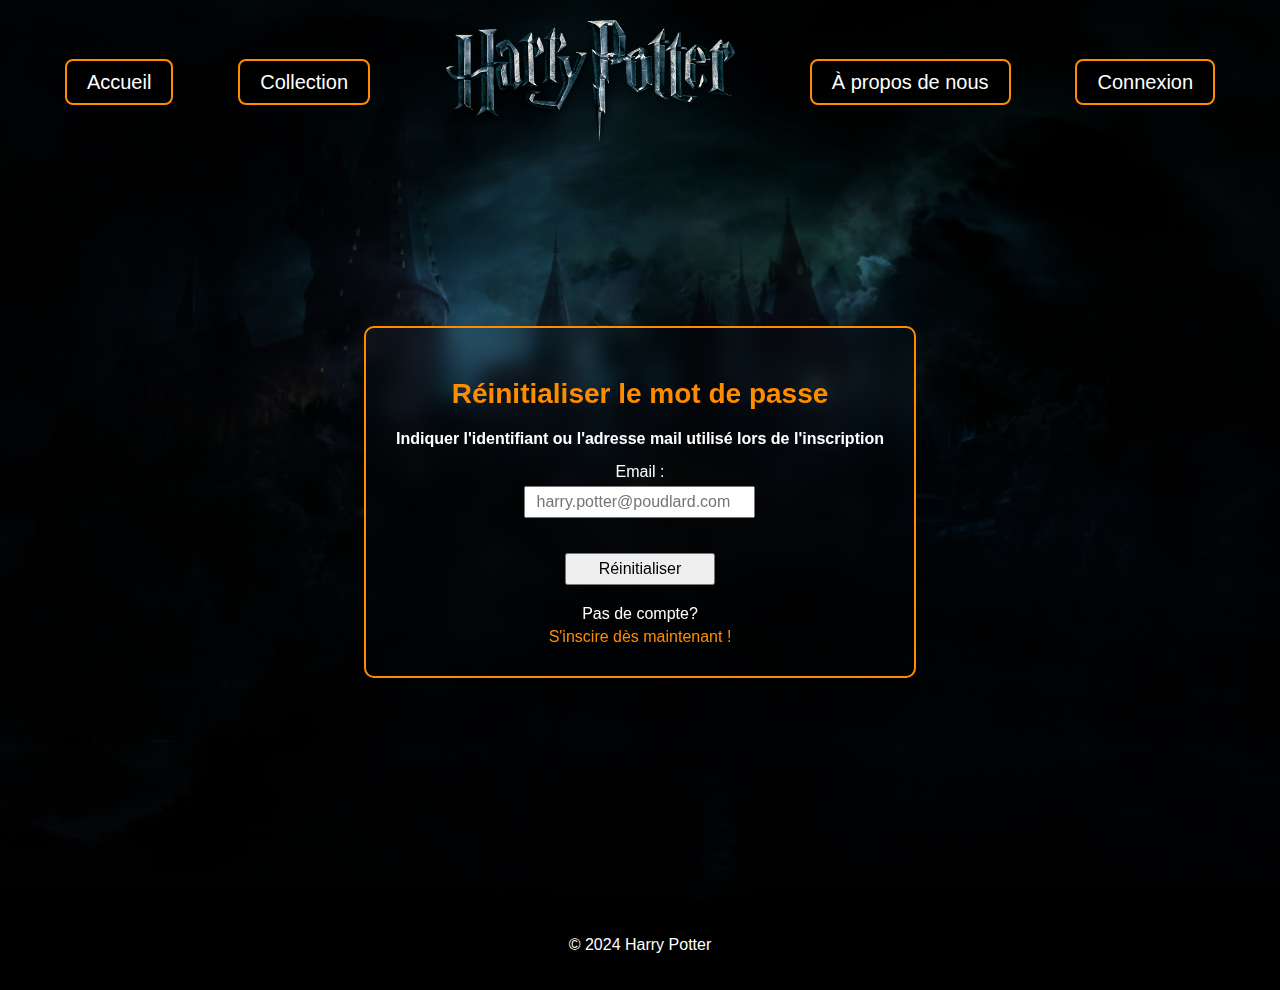
<file: Projet d'Axe (Harry Potter) NEW 2.0/front/html/pw-forgot.html>
<!DOCTYPE html>
<html lang="en">
<head>
    <meta charset="UTF-8">
    <meta name="viewport" content="width=device-width, initial-scale=1.0">
    <link rel="stylesheet" href="../css/sign-in.css">
    <title>Reinitialiser le mot de passe</title>
</head>
<body>
    <div class="background-container">
        <header>
            <nav class="navbar">
                <img class="menu-burger" src="../img/menu-btn.png" alt="menu-burger">
              </nav>
    
            <div class="header-center">
              <nav class="main-header">
                    <ul>
                        <li><a href="index.html">Accueil</a></li>
                        <li><a href="collection.html">Collection</a></li>
                        <li><img class="logo" src="../img/logo.png" alt="logo" width="310"></li>
                        <li><a href="FAQ.html">À propos de nous</a></li>
                        <li><a href="sign-in.html">Connexion</a></li>
                    </ul>
                </nav>
            </div>
        </header>

        <section id="form">
            <form action="">
                <h1>Réinitialiser le mot de passe</h1>
                <h2>Indiquer l'identifiant ou l'adresse mail utilisé lors de l'inscription</h2>

                <div class="form-case">
                    <label for="email">Email : </label>
                    <input type="email" placeholder="harry.potter@poudlard.com">
                </div>
                
                <div class="btn-reset">
                    <button type="submit">Réinitialiser</button>
                </div>

                <div class="sign-up-link">
                    <p>Pas de compte?</p><a href="sign-up.html">S'inscire dès maintenant !</a>
                </div>
            </form>
        </section>
    </div>

        <footer>
            <div class="footer-rights">
                <p>© 2024 Harry Potter</p>
            </div>
        </footer>

    <script src="../js/sidenav.js"></script>
</body>
</html>
</file>
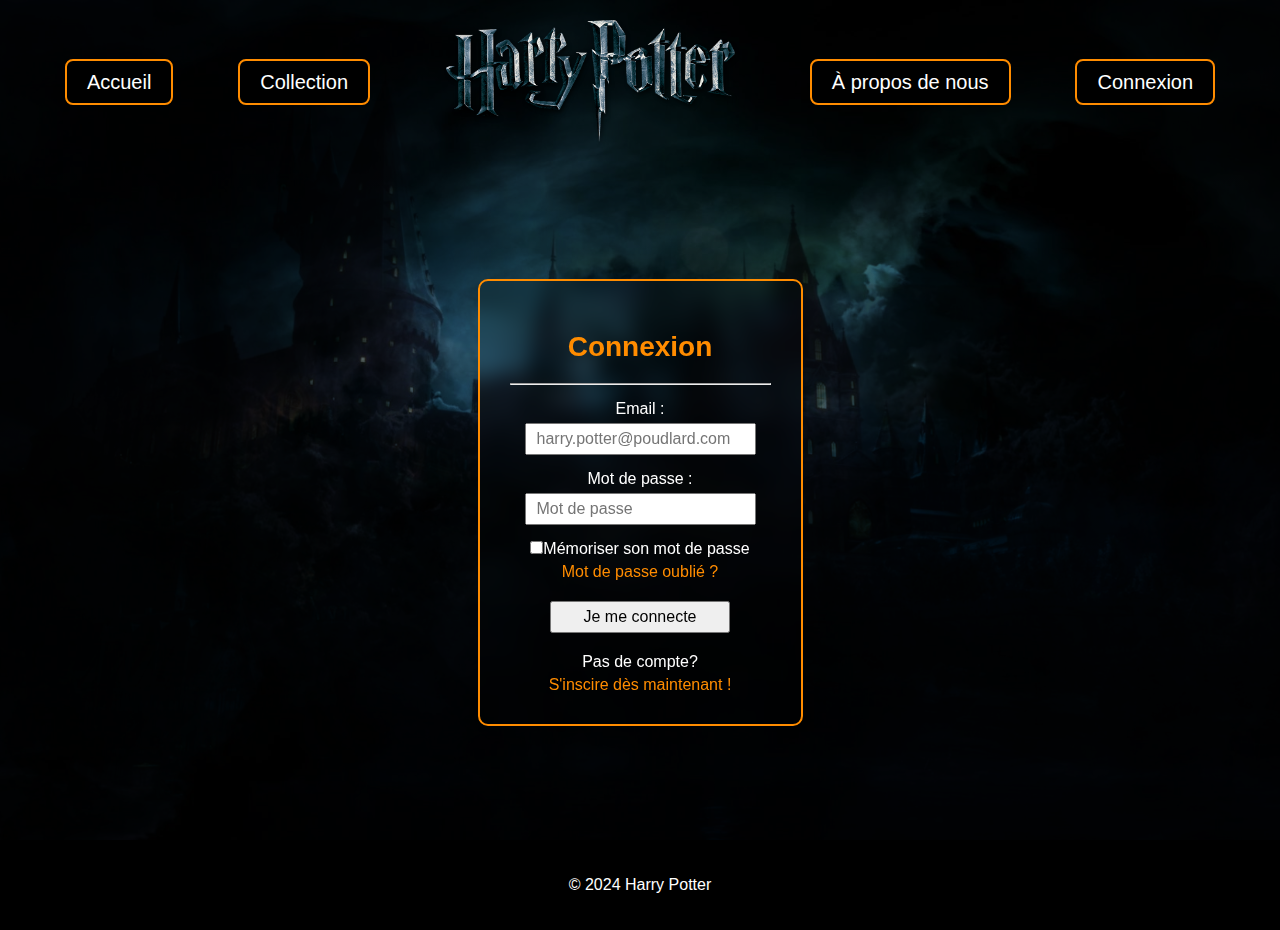
<file: Projet d'Axe (Harry Potter) NEW 2.0/front/html/sign-in.html>
<!DOCTYPE html>
<html lang="en">
<head>
    <meta charset="UTF-8">
    <meta name="viewport" content="width=device-width, initial-scale=1.0">
    <link rel="stylesheet" href="../css/sign-in.css">
    <title>Connexion</title>
</head>
<body>
    <div class="background-container">
        <header>
            <nav class="navbar">
                <img class="menu-burger" src="../img/menu-btn.png" alt="menu-burger">
              </nav>
    
            <div class="header-center">
              <nav class="main-header">
                    <ul>
                        <li><a href="index.html">Accueil</a></li>
                        <li><a href="collection.html">Collection</a></li>
                        <li><img class="logo" src="../img/logo.png" alt="logo" width="310"></li>
                        <li><a href="FAQ.html">À propos de nous</a></li>
                        <li><a href="sign-in.html">Connexion</a></li>
                    </ul>
                </nav>
            </div>
        </header>

        <section id="form">
            <form action="" method="post" enctype="multipart/form-data">
                <h1>Connexion</h1>
                <hr>
                <div class="form-case">
                    <label for="email">Email : </label>
                    <input type="email" name="email" id="email" placeholder="harry.potter@poudlard.com">
                </div>

                <div class="form-case">
                    <label for="password">Mot de passe : </label>
                    <input type="password" name="password" id="password" placeholder="Mot de passe">
                </div>

                <div>
                    <label><input type="checkbox">Mémoriser son mot de passe</label>
                    <a href="pw-forgot.html">Mot de passe oublié ?</a>
                </div>
                
                <div class="btn-sign-in">
                    <button type="button" onclick="logIn()">Je me connecte</button>
                </div>

                <div class="sign-up-link">
                    <p>Pas de compte?</p><a href="sign-up.html">S'inscire dès maintenant !</a>
                </div>
            </form>
        </section>

        <footer>
            <div class="footer-rights">
                <p>© 2024 Harry Potter</p>
            </div>
        </footer>

        <script src="../js/sidenav.js"></script>
        <script src="../js/login.js"></script>
        <script src="../js/localstorage.js"></script>
</body>
</html>
</file>
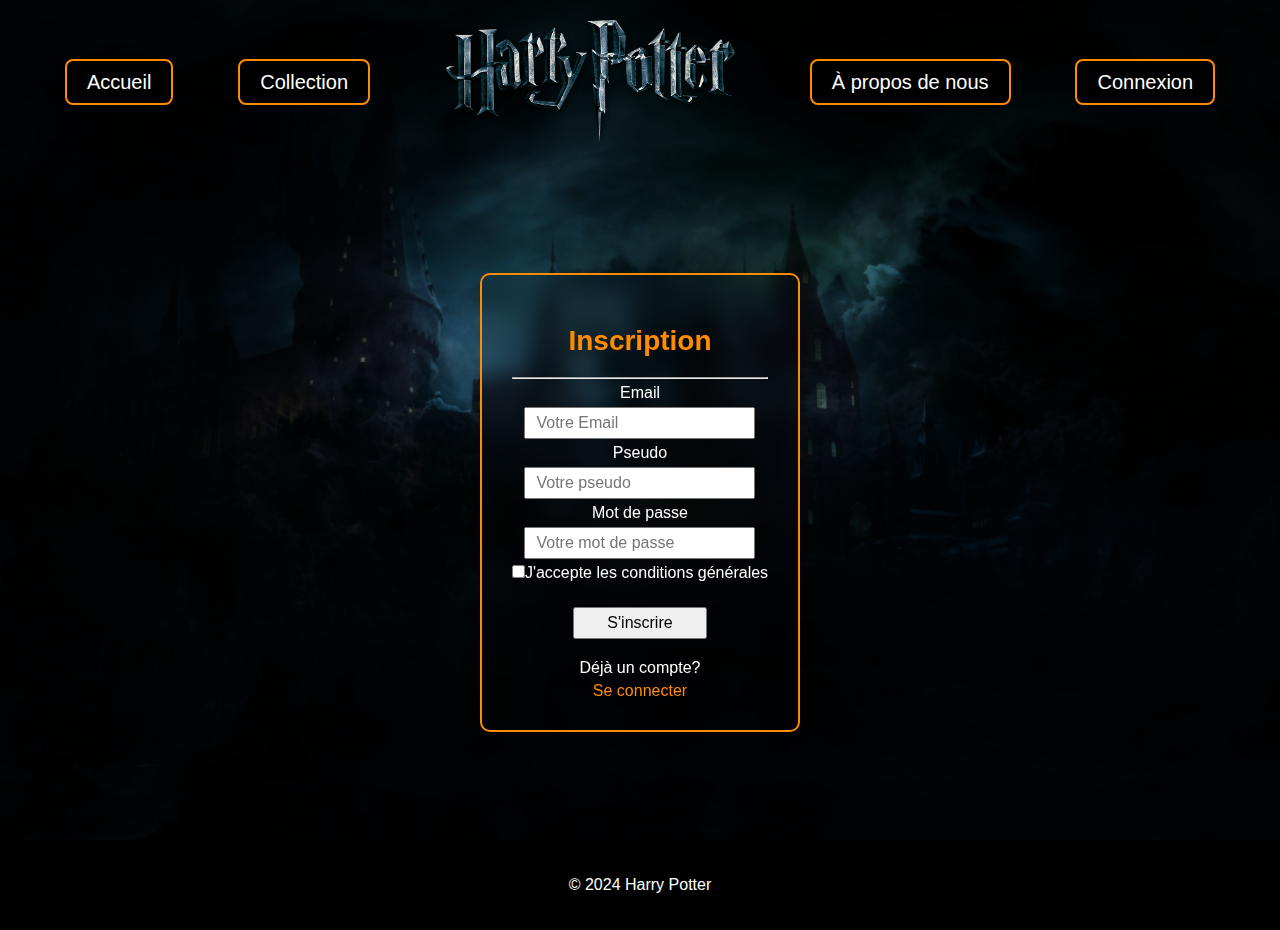
<file: Projet d'Axe (Harry Potter) NEW 2.0/front/html/sign-up.html>
<!DOCTYPE html>
<html lang="en">
<head>
    <meta charset="UTF-8">
    <meta name="viewport" content="width=device-width, initial-scale=1.0">
    <link rel="stylesheet" href="../css/sign-up.css">
    <title>Inscription</title>
</head>
<body>
    <div class="background-container">
        <header>
            <nav class="navbar">
                <img class="menu-burger" src="../img/menu-btn.png" alt="menu-burger">
              </nav>
    
            <div class="header-center">
              <nav class="main-header">
                    <ul>
                        <li><a href="index.html">Accueil</a></li>
                        <li><a href="collection.html">Collection</a></li>
                        <li><img class="logo" src="../img/logo.png" alt="logo" width="310"></li>
                        <li><a href="FAQ.html">À propos de nous</a></li>
                        <li><a href="sign-in.html">Connexion</a></li>
                    </ul>
                </nav>
            </div>
        </header>
        
    <section id="form">
        <form action="" method="post" enctype="multipart/form-data">
            <h1>Inscription</h1>

            <hr>

            <div>
                <label for="Email">Email</label>
                <input type="email" name="email" id="email" placeholder="Votre Email" required>
            </div>

            <div>
                <label for="pseudo">Pseudo</label>
                <input type="text" name="pseudo" id="pseudo" placeholder="Votre pseudo">
            </div>
    
            <div>
                <label for="password">Mot de passe</label>
                <input type="password" name="password" id="password" placeholder="Votre mot de passe">
            </div>

                <label for="conditions-general"><input type="checkbox" name="conditions-general" id="conditions-general" required>J'accepte les conditions générales</label>
    
            <button class="btn-sign-up" type="button" onclick="signUp()">S'inscrire</button>

            <div class="sign-up-link">
                <p>Déjà un compte?</p><a href="sign-in.html">Se connecter</a>
            </div>
        </form>
    </section>

    <footer>
        <div class="footer-rights">
            <p>© 2024 Harry Potter</p>
        </div>
    </footer>

    <script src="../js/sign-up.js"></script>
    <script src="../js/sidenav.js"></script>

</body>
</html>
</file>
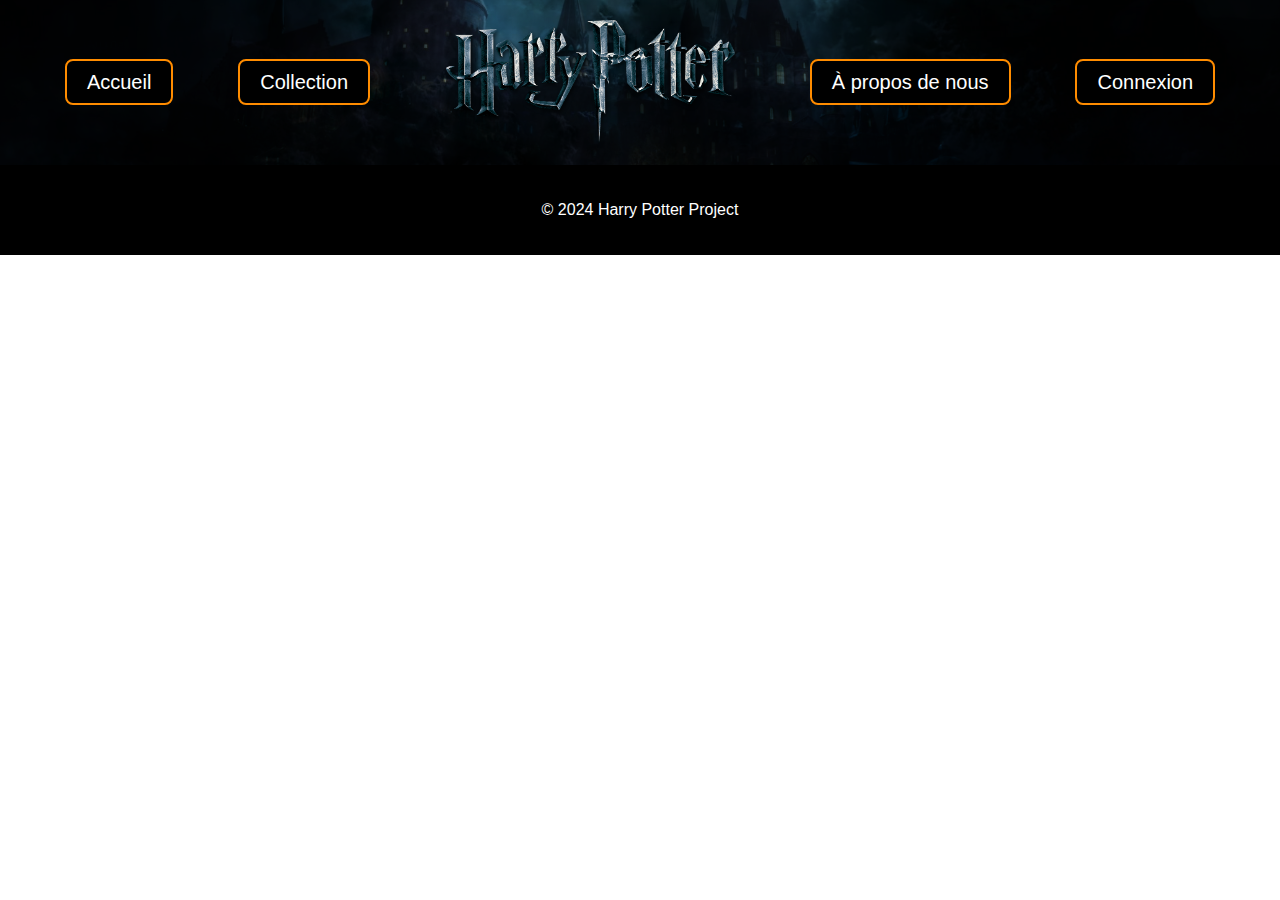
<file: Projet d'Axe (Harry Potter) NEW 2.0/front/html/single-hp.html>
<!DOCTYPE html>
<html lang="en">
<head>
    <meta charset="UTF-8">
    <meta name="viewport" content="width=device-width, initial-scale=1.0">
    <link rel="stylesheet" href="../css/single-hp.css">
    <title>Document</title>
</head>
<body>
    <div class="background-container">
        <header>
            <nav class="navbar">
                <img class="menu-burger" src="../img/menu-btn.png" alt="menu-burger">
              </nav>
    
            <div class="header-center">
              <nav class="main-header">
                    <ul>
                        <li><a href="index.html">Accueil</a></li>
                        <li><a href="collection.html">Collection</a></li>
                        <li><img class="logo" src="../img/logo.png" alt="logo" width="310"></li>
                        <li><a href="FAQ.html">À propos de nous</a></li>
                        <li><a href="sign-in.html">Connexion</a></li>
                    </ul>
                </nav>
            </div>
        </header>
        
        <div id="character"></div>


    <footer>
        <div class="footer-rights">
            <p>© 2024 Harry Potter Project</p>
        </div>
    </footer>

    <script>
        function fetchCharacter() {
            let url = window.location.search
            let slug = new URLSearchParams(url).get('slug')
            return fetch('https://hp-api.lainocs.fr/characters/' + slug)
                .then((response) => response.json())
        }

        async function displayCharacter() {
            const data = await fetchCharacter()
            document.querySelector('#character').innerHTML = `
                <h1 class="name">${data.name}</h1>
                <img class="characters" src="${data.image}" alt="${data.name}">
                <p class="desc-character">Eyes : ${data.eyes}</p>
                <p class="desc-character">Hairs : ${data.hairs}</p>
                <p class="desc-character">${data.birthday}</p>
                <p class="desc-character">Patronus : ${data.patronus}</p>
                <p class="desc-character">Role : ${data.role}</p>
                <p class="desc-character">House : ${data.house}</p>
                <p class="desc-character">Actor : ${data.actor}</p>
                <a class="back-btn" href="collection.html">Back</a>
            `
        }

        displayCharacter()
    </script>

    <script src="../js/sidenav.js"></script>
    <script src="../js/leds.js"></script>

</body>
</html>
</file>
<file: Projet d'Axe (Harry Potter) NEW 2.0/front/css/style.css>
* {
  margin: 0;
  padding: 0;
  font-family: "Poppins", sans-serif;
  font-size: 16px;
}

/* HEADER */

.main-header ul {
  display: flex;
  justify-content: space-evenly;
  align-items: center;
  list-style: none;
}

.main-header ul li a {
  text-decoration: none;
  color: #000;
  font-size: 20px;
  font-weight: 500;
  color: #fff;
}

.main-header ul li a:hover {
  color: #ff8c00;
  transition: 0.3s;
}

.main-index {
  display: flex;
  justify-content: center;
  align-items: center;
  height: 85vh;
}

.header-center ul li a {
  transition: 0.4s ease-in;
  background-color: #000;
  border-radius: 8px;
}

.header-center ul li a:hover {
  background-color: #ff8c00;
  box-shadow: 0 0 10px #ff8c00, 0 0 40px #ff8c00, 0 0 80px #ff8c00;
  color: #fff;
}

.header-center ul li a {
  border: 2px solid #ff8c00;
  padding: 10px 20px;
}

/* SIDENAV */

.navbar {
  display: none;
  margin-left: 50px;
}

.navbar img {
  width: 40px;
}

/* BACKGROUND BODY */

.background-container {
  background: linear-gradient(rgba(80, 80, 80, 0.5), rgba(0, 0, 0, 0.5)),
    url(../img/accueil.jpg), url(../img/accueil2.jpg);
  background-size: cover;
  background-position: center;
  background-blend-mode: multiply;
}

/* MAIN */

.main-section {
  display: flex;
  justify-content: center;
  align-items: center;
}

.main-section-center {
  text-align: center;
  color: #fff;
  padding: 100px 0;
  width: 100%;
  text-align: center;
  padding: 0 15px;
}

.main-section h1 {
  color: #fff;
  font-size: 50px;
  text-align: center;
}

.main-section p {
  color: #fff;
  font-size: 20px;
  text-align: center;
  margin-top: 30px;
}

.btn {
  display: inline-block;
  padding: 10px 30px;
  margin-top: 30px;
  text-decoration: none;
  color: #fff;
  background: #ff8c00;
  border-radius: 5px;
  transition: 0.4s;
}

.btn:hover {
  background-color: #ff8c00;
  box-shadow: 0 0 10px #ff8c00, 0 0 40px #ff8c00, 0 0 80px #ff8c00;
}

/* BACKGROUND 2 */

.background-container2 {
  background: linear-gradient(rgba(0, 0, 0, 0.788), rgb(0, 0, 0)),
    url(../img/accueil2.jpg);
  background-size: cover;
  background-position: center;
  background-attachment: fixed;
  display: flex;
  align-items: center;
  height: 100vh;
}

.about {
  margin: 0 50px;
  width: 50%;
}

.about-img {
  display: flex;
  justify-content: center;
  margin: 0 0 0 150px;
  border: 2px solid #ff8c00;
}

.background-container2 h2 {
  color: #ff8c00;
  font-size: 50px;
  text-align: center;
  margin-bottom: 30px;
}

.background-container2 p {
  color: #fff;
  font-size: 20px;
  text-align: center;
  margin-bottom: 30px;
}

/* FOOTER */

.marquee {
  height: 50px;
  width: 100%;
  text-align: center;
  overflow: hidden;
  position: relative;
  background-color: #000;
}

.marquee div {
  display: block;
  width: 200%;
  height: 30px;
  position: absolute;

  animation: marquee 10s linear infinite;
}

.marquee span {
  float: left;
  width: 50%;
  color: #ff8c00;
  font-size: 24px;
}

@keyframes marquee {
  0% {
    left: 0;
  }
  100% {
    left: -100%;
  }
}

.footer-rights {
  display: flex;
  justify-content: center;
  align-items: center;
  height: 10vh;
  color: #fff;
  background-color: #000;
}

  /* RESPONSIVE */

@media (max-width: 1000px) {
  .header-center {
    position: absolute;
    background-color: rgba(255, 255, 255, 0.2);
    backdrop-filter: blur(8px);
    width: 100%;
    height: 100vh;
    left: 0;
    top: 0;
    display: flex;
    justify-content: center;
    align-items: center;
    margin-left: -100%;
    z-index: 2;
  }

  .header-center.mobile-menu {
    margin-left: 0;
  }

  .header-center ul li {
    display: flex;
    align-items: center;
    flex-direction: column;
  }

  .header-center ul li a {
    margin: 25px 0;
    font-size: 32px;
    color: #333;
  }

  .navbar {
    display: block;
    z-index: 1;
  }

  .header-center ul {
    display: block;
    flex-direction: column;
    text-align: center;
    width: auto;
  }

  .nav-header ul li {
    margin: 10px 0;
  }
}

@media (max-width: 768px) {

  .main-section-center {
    padding: 0 15px;
  }

  .about {
    width: 100%;
    margin: 0;
    height: 70%;
  }

  .about-img {
    display: none;
  }

  .character {
    width: 100%;
  }
}
</file>
<file: Projet d'Axe (Harry Potter) NEW 2.0/front/css/hp.css>
* {
  margin: 0;
  padding: 0;
  font-family: "Poppins", sans-serif;
  font-size: 16px;
  box-sizing: border-box;
}

/* HEADER */

.main-header ul {
  display: flex;
  justify-content: space-evenly;
  align-items: center;
  list-style: none;
}

.main-header ul li a {
  text-decoration: none;
  color: #000;
  font-size: 20px;
  font-weight: 500;
  color: #fff;
}

.main-header ul li a:hover {
  color: #ff8c00;
  transition: 0.3s;
}

.main-index {
  display: flex;
  justify-content: center;
  align-items: center;
  height: 85vh;
}

.header-center ul li a {
  transition: 0.4s ease-in;
  background-color: #000;
  border-radius: 8px;
}

.header-center ul li a:hover {
  background-color: #ff8c00;
  box-shadow: 0 0 10px #ff8c00, 0 0 40px #ff8c00, 0 0 80px #ff8c00;
  color: #fff;
}

.header-center ul li a {
  border: 2px solid #ff8c00;
  padding: 10px 20px;
}

/* SIDENAV */

.navbar {
  display: none;
  margin-left: 50px;
}

.navbar img {
  width: 40px;
}

/* BACKGROUND BODY */

.background-container {
  background: linear-gradient(rgba(80, 80, 80, 0.5), rgba(0, 0, 0, 0.5)),
    url(../img/accueil.jpg), url(../img/accueil2.jpg);
  background-size: cover;
  background-position: center;
  background-blend-mode: multiply;
  min-height: 100vh;
}

/* PAGE HP CHARACTERS */

.hp-top {
  text-align: center;
}

.hp-top h1 {
  color: #ff8c00;
  font-size: 48px;
  margin-bottom: 15px;
}

.hp-top p {
  color: #fff;
  font-size: 25px;
  margin-bottom: 20px;
}

.hp-top input {
  padding: 10px 20px;
  border-radius: 5px;
  margin: 15px 0;
}

/* Barre de recherche */

#searchBar {
  width: 50%;
  height: 32px;
  border-radius: 3px;
  border: 1px solid #eaeaea;
  padding: 5px 10px;
  font-size: 12px;
}

  /* TOUT LES CARTES HP */

#characters {
  display: flex;
  flex-wrap: wrap;
  justify-content: center;
  align-items: center;
  margin-top: 50px;
}

.character-card {
  background-color: #000;
  color: #fff;
  margin: 20px;
  border: 2px solid #ff8c00;
  border-radius: 10px;
  display: flex;
  flex-direction: column;
  justify-content: center;
  align-items: center;
  text-decoration: none;
  height: 400px;
  width: 280px;
}

.characters { /* IMG CARDS */
  margin: 20px;
  width: auto;
  height: 200px;
  object-fit: cover;
}

.name {
  font-size: 20px;
  margin: 10px;
}

  /* FAVORITE */

  .container input {
    opacity: 0;
  }
  
  .container {
    display: block;
    position: relative;
    cursor: pointer;
    font-size: 20px;
    transition: 100ms;
  }
  
  .checkmark {
    top: 0;
    left: 0;
    height: 2em;
    width: 2em;
    transition: 100ms;
    animation: dislike_effect 400ms ease;
  }
  
  .container input:checked ~ .checkmark path {
    fill: #FF5353;
    stroke-width: 0;
  }
  
  .container input:checked ~ .checkmark {
    animation: like_effect 400ms ease;
  }
  
  .container:hover {
    transform: scale(1.1);
  }
  
  @keyframes like_effect {
    0% {
      transform: scale(0);
    }
  
    50% {
      transform: scale(1.2);
    }
  
    100% {
      transform: scale(1);
    }
  }
  
  @keyframes dislike_effect {
    0% {
      transform: scale(0);
    }
  
    50% {
      transform: scale(1.2);
    }
  
    100% {
      transform: scale(1);
    }
  }

/* FOOTER */

.footer-rights {
  display: flex;
  justify-content: center;
  align-items: center;
  height: 10vh;
  color: #fff;
  background-color: #000;
}

@media (max-width: 1000px) {
  .header-center {
    position: absolute;
    background-color: rgba(255, 255, 255, 0.2);
    backdrop-filter: blur(8px);
    width: 100%;
    height: 100vh;
    left: 0;
    top: 0;
    display: flex;
    justify-content: center;
    align-items: center;
    margin-left: -100%;
    z-index: 2;
  }

  .header-center.mobile-menu {
    margin-left: 0;
  }

  .header-center ul li {
    display: flex;
    align-items: center;
    flex-direction: column;
  }

  .header-center ul li a {
    margin: 25px 0;
    font-size: 32px;
    color: #333;
  }

  .navbar {
    display: block;
    z-index: 1;
  }

  .header-center ul {
    display: block;
    flex-direction: column;
    text-align: center;
    width: auto;
  }

  .nav-header ul li {
    margin: 10px 0;
  }
}

.containercard {
  display: flex;
  flex-direction: column;
  width: 100%;
  justify-content: center;
  align-items: center;
  height: 100vh;
}
</file>
<file: Projet d'Axe (Harry Potter) NEW 2.0/front/css/faq.css>
* {
  margin: 0;
  padding: 0;
  font-family: "Poppins", sans-serif;
  font-size: 16px;
}

/* HEADER */

.main-header ul {
  display: flex;
  justify-content: space-evenly;
  align-items: center;
  list-style: none;
}

.main-header ul li a {
  text-decoration: none;
  color: #000;
  font-size: 20px;
  font-weight: 500;
  color: #fff;
}

.main-header ul li a:hover {
  color: #ff8c00;
  transition: 0.3s;
}

.main-index {
  display: flex;
  justify-content: center;
  align-items: center;
  height: 85vh;
}

.header-center ul li a {
  transition: 0.4s ease-in;
  background-color: #000;
  border-radius: 8px;
}

.header-center ul li a:hover {
  background-color: #ff8c00;
  box-shadow: 0 0 10px #ff8c00, 0 0 40px #ff8c00, 0 0 80px #ff8c00;
  color: #fff;
}

.header-center ul li a {
  border: 2px solid #ff8c00;
  padding: 10px 20px;
}

/* SIDENAV */

.navbar {
  display: none;
  margin-left: 50px;
}

.navbar img {
  width: 40px;
}

/* BACKGROUND BODY */

.background-container {
  background: linear-gradient(rgba(80, 80, 80, 0.5), rgba(0, 0, 0, 0.5)),
    url(../img/accueil.jpg), url(../img/accueil2.jpg);
  background-size: cover;
  background-position: center;
  background-blend-mode: multiply;
  min-height: 100vh;
}

/* PAGE FAQ | Title and Subtitle*/

.faq {
  color: #ff8c00;
  text-align: center;
}

.title-faq {
  font-size: 48px;
  margin-bottom: 15px;
}

.subtitle-faq {
  font-size: 20px;
}

/* PAGE FAQ | Accordeon */

.accordeon {
  border: 2px solid rgba(146, 146, 146, 0.3);
  width: 80%;
  max-width: 600px;
  margin: 30px auto;
  background-color: rgba(146, 146, 146, 0.3);
}

.title {
  padding: 10px 20px;
  display: flex;
  justify-content: space-between;
  align-items: center;
}

.title img {
  width: 20px;
  height: 20px;
  transition: 0.4s;
}

.accordeon.open .title img {
  transform-origin: center;
  transform: rotate(90deg);
}

.title p {
  font-weight: 700;
  color: #fff;
  width: 100%;
  text-align: center;
  font-size: 18px;
}

.content {
  padding: 0px 20px;
  height: 0;
  visibility: hidden;
  overflow: hidden;
  transition: 0.4s;
}

.content p {
  font-size: 16px;
  color: #fff;
}

.content ul li {
  color: #fff;
  list-style: none;
}

.accordeon.open .content {
  padding: 30px 20px;
  height: auto;
  visibility: visible;
}

/* FOOTER */

.footer-rights {
  display: flex;
  justify-content: center;
  align-items: center;
  height: 10vh;
  color: #fff;
  background-color: #000;
}

@media (max-width: 1000px) {
  .header-center {
    position: absolute;
    background-color: rgba(255, 255, 255, 0.2);
    backdrop-filter: blur(8px);
    width: 100%;
    height: 100vh;
    left: 0;
    top: 0;
    display: flex;
    justify-content: center;
    align-items: center;
    margin-left: -100%;
    z-index: 2;
  }

  .header-center.mobile-menu {
    margin-left: 0;
  }

  .header-center ul li {
    display: flex;
    align-items: center;
    flex-direction: column;
  }

  .header-center ul li a {
    margin: 25px 0;
    font-size: 32px;
    color: #333;
  }

  .navbar {
    display: block;
    z-index: 1;
  }

  .header-center ul {
    display: block;
    flex-direction: column;
    text-align: center;
    width: auto;
  }

  .nav-header ul li {
    margin: 10px 0;
  }
}
</file>
<file: Projet d'Axe (Harry Potter) NEW 2.0/front/css/booster.css>
* {
    margin: 0;
    padding: 0;
    font-family: "Poppins", sans-serif;
    font-size: 16px;
    box-sizing: border-box;
  }

  /* LEFT MENU */

.profil-page {
    display: flex;
    height: 150vh;
    background-color: #040c0e;
}

.left-menu {
    display: flex;
    height: 100vh;
}

.left-menu nav {
    display: flex;
    align-items: center;
    height: 150vh;
    background-color: #030809;
}

.left-menu ul {
    display: flex;
    flex-direction: column;
    justify-content: center;
    align-items: center;
    color: #fff;
    padding: 25px;
    background-color: #030809;
    width: 100%;
    list-style: none;
}

.left-menu ul li h3 {
    color: gray;
    font-size: 20px;
    margin-bottom: 30px;
    text-align: center;
}

.left-menu ul a {
    text-decoration: none;
    color: #fff;
    font-size: 18px;
    margin-bottom: 30px;
    text-align: center;
}

.logout {
    text-decoration: none;
    color: #fff;
    background-color: red;
    padding: 10px 20px;
    border-radius: 5px;
}

    /* HEADER */

.header {
    display: flex;
    justify-content: space-between;
    align-items: center;
    width: 100%;
    height: 10vh;
    background-color: #030809;
    position: absolute;
}

.welcome h1 {
    font-size: 24px;
    color: #fff;
    margin-left: 20px;
}

.welcome h2 {
    color: #fff;
    margin-left: 20px;
}

.header-logout a {
    text-decoration: none;
    color: #fff;
    background-color: red;
    padding: 10px 20px;
    border-radius: 5px;
    margin-right: 20px;
}

    /* BOOSTER */

.booster {
    margin-top: auto;
    width: 100%;
    text-align: center;
    height: 90vh;
}

.booster svg {
    margin-top: 50px;
    width: 200px;
    height: 200px;
    fill: #fff;
}

.booster h2 {
    color: #fff;
    font-size: 36px;
    margin-top: 50px;
}

.booster p {
    color: #fff;
    font-size: 24px;
    margin-top: 20px;
}

.booster button {
    margin-top: 20px;
}

.carte {
    display: flex;
    flex-direction: row;
    flex-wrap: wrap;
    justify-content: center;
    align-items: center;
    height: 100vh;
    margin: 25px;
}

    /* BOOSTER MODAL */


    /* BUTTON MODAL */

.modal-place {
    display: flex;
    justify-content: center;
    align-items: end;
    height: 100vh;
    margin: 25px;
}

button {
    background-image: linear-gradient(to right, #ff8c00, #ff0000);
    border-radius: 20px;
    border: 0;
    box-shadow: 0 1px 4px rgba(0, 0, 0, 0.3);
    color: #fff;
    cursor: pointer;
    padding: 10px 25px;
    height: 50px;
}

    /* MODAL */

.modal {
    background-color: rgba(0, 0, 0, 0.3);
    opacity: 0;
    position: fixed;
    top: 0;
    left: 0;
    right: 0;
    bottom: 0;
    transition: all 0.3s ease-in-out;
    z-index: -1;
    display: flex;
    align-items: center;
    justify-content: center;
}

.modal.open {
    opacity: 1;
    z-index: 999;
}

.modal-container {
    background-color: #fff;
    border-radius: 5px;
    box-shadow: 0 1px 4px rgba(0, 0, 0, 0.3);
    padding: 15px 25px;
    text-align: center;
    width: 380px;
}

.modal-container h2 {
    color: #ff8c00;
    font-size: 24px;
    margin-bottom: 20px;
}

.modal-container p {
    color: #000;
    font-size: 18px;
    margin-bottom: 5px;
}

.modal-container input {
    border: 1px solid #000;
    border-radius: 5px;
    margin-bottom: 10px;
    padding: 5px;
    width: 100%;
}

.modal-container button {
    margin-top: 15px;
}

.closemodal-margintop {
    margin-top: 20px;
}

    /* FOOTER */

.footer-rights {
    display: flex;
    justify-content: center;
    align-items: center;
    height: 10vh;
    color: #fff;
    background-color: #000;
  }
</file>
<file: Projet d'Axe (Harry Potter) NEW 2.0/front/css/profil.css>
* {
    margin: 0;
    padding: 0;
    font-family: "Poppins", sans-serif;
    font-size: 16px;
    box-sizing: border-box;
  }

  /* LEFT MENU */

.profil-page {
    display: flex;
    background-color: #040c0e;
}

.left-menu {
    display: flex;
    height: 100vh;
}

.left-menu nav {
    display: flex;
    align-items: center;
    background-color: #030809;
}

.left-menu ul {
    display: flex;
    flex-direction: column;
    justify-content: center;
    align-items: center;
    color: #fff;
    padding: 25px;
    background-color: #030809;
    width: 100%;
    list-style: none;
}

.left-menu ul li h3 {
    color: gray;
    font-size: 20px;
    margin-bottom: 30px;
    text-align: center;
}

.left-menu ul a {
    text-decoration: none;
    color: #fff;
    font-size: 18px;
    margin-bottom: 30px;
    text-align: center;
}

.logout {
    text-decoration: none;
    color: #fff;
    background-color: red;
    padding: 10px 20px;
    border-radius: 5px;
}

    /* HEADER */

.header {
    display: flex;
    justify-content: space-between;
    align-items: center;
    width: 100%;
    height: 10vh;
    background-color: #030809;
    position: absolute;
}

.welcome h1 {
    font-size: 24px;
    color: #fff;
    margin-left: 20px;
}

.welcome h2 {
    color: #fff;
    margin-left: 20px;
}

.header-logout a {
    text-decoration: none;
    color: #fff;
    background-color: red;
    padding: 10px 20px;
    border-radius: 5px;
    margin-right: 20px;
}

    /* LEFT SIDENAV */

.profil-img {
    display: flex;
    justify-content: end;
    align-items: center;
    margin-right: 50px;
    width: 100%;
}

.profil-img img {
    width: 200px;
    height: 200px;
    border-radius: 50%;
}

.profil {
    display: flex;
    align-items: center;
    height: 100vh;
    width: 100%;
}

.profil-info h2 {
    font-size: 24px;
    line-height: 1.2em;
    letter-spacing: -1px;
    color: #ff8c00;
}

.info p {
    color: #fff;
    font-size: 18px;
    margin-top: 10px;
}

    /* BUTTON MODAL */

.modal-place {
    display: flex;
    justify-content: center;
    align-items: end;
    height: 100vh;
    margin: 25px;
}

button {
    background-image: linear-gradient(to right, #ff8c00, #ff0000);
    border-radius: 20px;
    border: 0;
    box-shadow: 0 1px 4px rgba(0, 0, 0, 0.3);
    color: #fff;
    cursor: pointer;
    padding: 10px 25px;
    height: 50px;
}

    /* MODAL */

.modal {
    background-color: rgba(0, 0, 0, 0.3);
    opacity: 0;
    position: fixed;
    top: 0;
    left: 0;
    right: 0;
    bottom: 0;
    transition: all 0.3s ease-in-out;
    z-index: -1;
    display: flex;
    align-items: center;
    justify-content: center;
}

.modal.open {
    opacity: 1;
    z-index: 999;
}

.modal-container {
    background-color: #fff;
    border-radius: 5px;
    box-shadow: 0 1px 4px rgba(0, 0, 0, 0.3);
    padding: 15px 25px;
    text-align: center;
    width: 380px;
}

.modal-container h2 {
    color: #ff8c00;
    font-size: 24px;
    margin-bottom: 20px;
}

.modal-container p {
    color: #000;
    font-size: 18px;
    margin-bottom: 5px;
}

.modal-container input {
    border: 1px solid #000;
    border-radius: 5px;
    margin-bottom: 10px;
    padding: 5px;
    width: 100%;
}

.modal-container button {
    margin-top: 15px;
}

.closemodal-margintop {
    margin-top: 20px;
}

    /* FOOTER */

.footer-rights {
    display: flex;
    justify-content: center;
    align-items: center;
    height: 10vh;
    color: #fff;
    background-color: #000;
  }
</file>
<file: Projet d'Axe (Harry Potter) NEW 2.0/front/css/sign-in.css>
* {
  margin: 0;
  padding: 0;
  font-family: "Poppins", sans-serif;
  font-size: 16px;
}

/* HEADER */

.main-header ul {
  display: flex;
  justify-content: space-evenly;
  align-items: center;
  list-style: none;
}

.main-header ul li a {
  text-decoration: none;
  color: #000;
  font-size: 20px;
  font-weight: 500;
  color: #fff;
}

.main-header ul li a:hover {
  color: #ff8c00;
  transition: 0.3s;
}

.main-index {
  display: flex;
  justify-content: center;
  align-items: center;
  height: 85vh;
}

.header-center ul li a {
  transition: 0.4s ease-in;
  background-color: #000;
  border-radius: 8px;
}

.header-center ul li a:hover {
  background-color: #ff8c00;
  box-shadow: 0 0 10px #ff8c00, 0 0 40px #ff8c00, 0 0 80px #ff8c00;
  color: #fff;
}

.header-center ul li a {
  border: 2px solid #ff8c00;
  padding: 10px 20px;
}

/* SIDENAV */

.navbar {
  display: none;
  margin-left: 50px;
}

.navbar img {
  width: 40px;
}

/* BACKGROUND BODY */

.background-container {
  background: linear-gradient(rgba(80, 80, 80, 0.5), rgba(0, 0, 0, 0.5)),
    url(../img/accueil.jpg), url(../img/accueil2.jpg);
  background-size: cover;
  background-position: center;
  background-blend-mode: multiply;
  min-height: 100vh;
}

/* Formulaire de Connexion */

#form {
  display: flex;
  justify-content: center;
  height: 75vh;
  align-items: center;
}

form {
  border: 2px solid #ff8c00;
  border-radius: 10px;
  backdrop-filter: blur(10px);
  text-align: center;
  padding: 30px;
}

form h1 {
  font-size: 28px;
  text-align: center;
  margin: 20px 0;
  color: #ff8c00;
}

form h2 {
  color: #fff;
}

form a {
  text-decoration: none;
  color: #ff8c00;
}

form a:hover {
  text-decoration: underline;
}

label {
  display: block;
  color: #fff;
  margin: 5px 0;
}

input {
  padding: 5px 10px;
}

.form-case {
  margin: 15px;
}

button {
  margin: 20px 0;
  padding: 5px 32px;
  cursor: pointer;
}

.sign-up-link {
  text-align: center;
}

.sign-up-link p {
  margin-bottom: 5px;
  color: #fff;
}

.sign-up-link p {
  margin-bottom: 5px;
  color: #fff;
}

/* FOOTER */

.footer-rights {
  display: flex;
  justify-content: center;
  align-items: center;
  height: 10vh;
  color: #fff;
  background-color: #000;
}

@media (max-width: 1000px) {
  .header-center {
    position: absolute;
    background-color: rgba(255, 255, 255, 0.2);
    backdrop-filter: blur(8px);
    width: 100%;
    height: 100vh;
    left: 0;
    top: 0;
    display: flex;
    justify-content: center;
    align-items: center;
    margin-left: -100%;
    z-index: 2;
  }

  .header-center.mobile-menu {
    margin-left: 0;
  }

  .header-center ul li {
    display: flex;
    align-items: center;
    flex-direction: column;
  }

  .header-center ul li a {
    margin: 25px 0;
    font-size: 32px;
    color: #333;
  }

  .navbar {
    display: block;
    z-index: 1;
  }

  .header-center ul {
    display: block;
    flex-direction: column;
    text-align: center;
    width: auto;
  }

  .nav-header ul li {
    margin: 10px 0;
  }
}
</file>
<file: Projet d'Axe (Harry Potter) NEW 2.0/front/css/sign-up.css>
* {
  margin: 0;
  padding: 0;
  font-family: "Poppins", sans-serif;
  font-size: 16px;
}

/* HEADER */

.main-header ul {
  display: flex;
  justify-content: space-evenly;
  align-items: center;
  list-style: none;
}

.main-header ul li a {
  text-decoration: none;
  color: #000;
  font-size: 20px;
  font-weight: 500;
  color: #fff;
}

.main-header ul li a:hover {
  color: #ff8c00;
  transition: 0.3s;
}

.main-index {
  display: flex;
  justify-content: center;
  align-items: center;
  height: 85vh;
}

.header-center ul li a {
  transition: 0.4s ease-in;
  background-color: #000;
  border-radius: 8px;
}

.header-center ul li a:hover {
  background-color: #ff8c00;
  box-shadow: 0 0 10px #ff8c00, 0 0 40px #ff8c00, 0 0 80px #ff8c00;
  color: #fff;
}

.header-center ul li a {
  border: 2px solid #ff8c00;
  padding: 10px 20px;
}

/* SIDENAV */

.navbar {
  display: none;
  margin-left: 50px;
}

.navbar img {
  width: 40px;
}

/* BACKGROUND BODY */

.background-container {
  background: linear-gradient(rgba(80, 80, 80, 0.5), rgba(0, 0, 0, 0.5)),
    url(../img/accueil.jpg), url(../img/accueil2.jpg);
  background-size: cover;
  background-position: center;
  background-blend-mode: multiply;
  min-height: 100vh;
}

/* Formulaire de Inscription */

#form {
  display: flex;
  justify-content: center;
  height: 75vh;
  align-items: center;
}

form {
  border: 2px solid #ff8c00;
  border-radius: 10px;
  backdrop-filter: blur(10px);
  text-align: center;
  padding: 30px;
}

form h1 {
  font-size: 28px;
  text-align: center;
  margin: 20px 0;
  color: #ff8c00;
}

form h2 {
  color: #fff;
}

form a {
  text-decoration: none;
  color: #ff8c00;
}

form a:hover {
  text-decoration: underline;
}

label {
  display: block;
  color: #fff;
  margin: 5px 0;
}

input {
  padding: 5px 10px;
}

.form-case {
  margin: 15px;
}

button {
  margin: 20px 0;
  padding: 5px 32px;
  cursor: pointer;
}

.sign-up-link {
  text-align: center;
}

.sign-up-link p {
  margin-bottom: 5px;
  color: #fff;
}

.sign-up-link p {
  margin-bottom: 5px;
  color: #fff;
}

/* FOOTER */

.footer-rights {
  display: flex;
  justify-content: center;
  align-items: center;
  height: 10vh;
  color: #fff;
  background-color: #000;
}

@media (max-width: 1000px) {
  .header-center {
    position: absolute;
    background-color: rgba(255, 255, 255, 0.2);
    backdrop-filter: blur(8px);
    width: 100%;
    height: 100vh;
    left: 0;
    top: 0;
    display: flex;
    justify-content: center;
    align-items: center;
    margin-left: -100%;
    z-index: 2;
  }

  .header-center.mobile-menu {
    margin-left: 0;
  }

  .header-center ul li {
    display: flex;
    align-items: center;
    flex-direction: column;
  }

  .header-center ul li a {
    margin: 25px 0;
    font-size: 32px;
    color: #333;
  }

  .navbar {
    display: block;
    z-index: 1;
  }

  .header-center ul {
    display: block;
    flex-direction: column;
    text-align: center;
    width: auto;
  }

  .nav-header ul li {
    margin: 10px 0;
  }
}
</file>
<file: Projet d'Axe (Harry Potter) NEW 2.0/front/css/single-hp.css>
* {
  margin: 0;
  padding: 0;
  font-family: "Poppins", sans-serif;
  font-size: 16px;
}

/* HEADER */

.main-header ul {
  display: flex;
  justify-content: space-evenly;
  align-items: center;
  list-style: none;
}

.main-header ul li a {
  text-decoration: none;
  color: #000;
  font-size: 20px;
  font-weight: 500;
  color: #fff;
}

.main-header ul li a:hover {
  color: #ff8c00;
  transition: 0.3s;
}

.main-index {
  display: flex;
  justify-content: center;
  align-items: center;
  height: 85vh;
}

.header-center ul li a {
  transition: 0.4s ease-in;
  background-color: #000;
  border-radius: 8px;
}

.header-center ul li a:hover {
  background-color: #ff8c00;
  box-shadow: 0 0 10px #ff8c00, 0 0 40px #ff8c00, 0 0 80px #ff8c00;
  color: #fff;
}

.header-center ul li a {
  border: 2px solid #ff8c00;
  padding: 10px 20px;
}

/* SIDENAV */

.navbar {
  display: none;
  margin-left: 50px;
}

.navbar img {
  width: 40px;
}

/* BACKGROUND BODY */

.background-container {
  background: linear-gradient(rgba(80, 80, 80, 0.5), rgba(0, 0, 0, 0.5)),
    url(../img/accueil.jpg), url(../img/accueil2.jpg);
  background-size: cover;
  background-position: center;
  background-blend-mode: multiply;
}

/* PAGE HP SINGLE CHARACTERS */

#character {
  text-align: center;
}

.characters {
  height: 300px;
  padding: 0 30px;
  border-radius: 5px;
  margin: 20px;
}

.name {
  font-size: 2em;
  margin: 20px;
  color: #fff;
}

.desc-character {
  margin: 20px;
  color: #fff;
}

.back-btn {
  text-decoration: none;
  font-size: 18px;
  color: #ff8c00;
  border: 2px solid #ff8c00;
  padding: 5px 15px;
  border-radius: 5px;
}

.back-btn:hover {
  background-color: #ff8c00;
  box-shadow: 0 0 2px #ff8c00, 0 0 10px #ff8c00, 0 0 20px #ff8c00;
  transition: 0.5s;
  color: black;
}

/* FOOTER */

.footer-rights {
  display: flex;
  justify-content: center;
  align-items: center;
  height: 10vh;
  color: #fff;
  background-color: #000;
}

@media (max-width: 1000px) {
  .header-center {
    position: absolute;
    background-color: rgba(255, 255, 255, 0.2);
    backdrop-filter: blur(8px);
    width: 100%;
    height: 100vh;
    left: 0;
    top: 0;
    display: flex;
    justify-content: center;
    align-items: center;
    margin-left: -100%;
    z-index: 2;
  }

  .header-center.mobile-menu {
    margin-left: 0;
  }

  .header-center ul li {
    display: flex;
    align-items: center;
    flex-direction: column;
  }

  .header-center ul li a {
    margin: 25px 0;
    font-size: 32px;
    color: #333;
  }

  .navbar {
    display: block;
    z-index: 1;
  }

  .header-center ul {
    display: block;
    flex-direction: column;
    text-align: center;
    width: auto;
  }

  .nav-header ul li {
    margin: 10px 0;
  }
}
</file>
